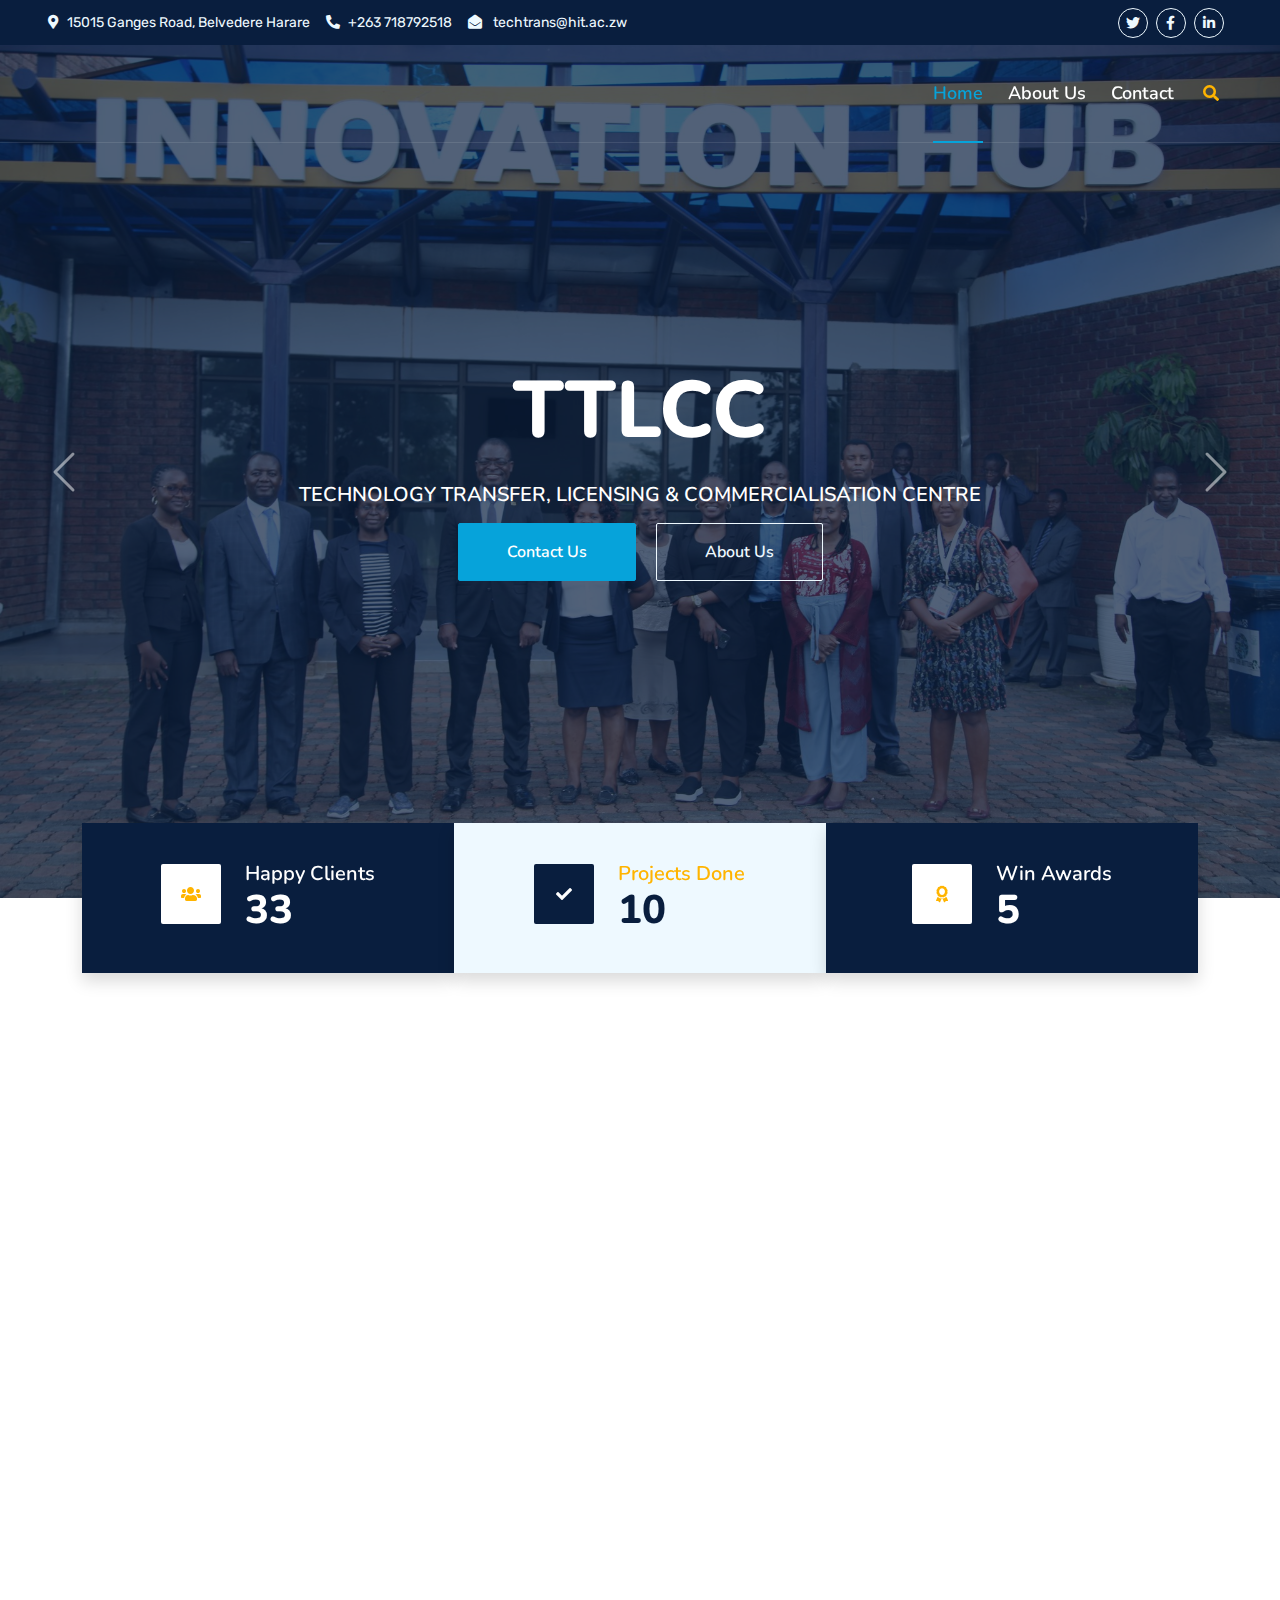
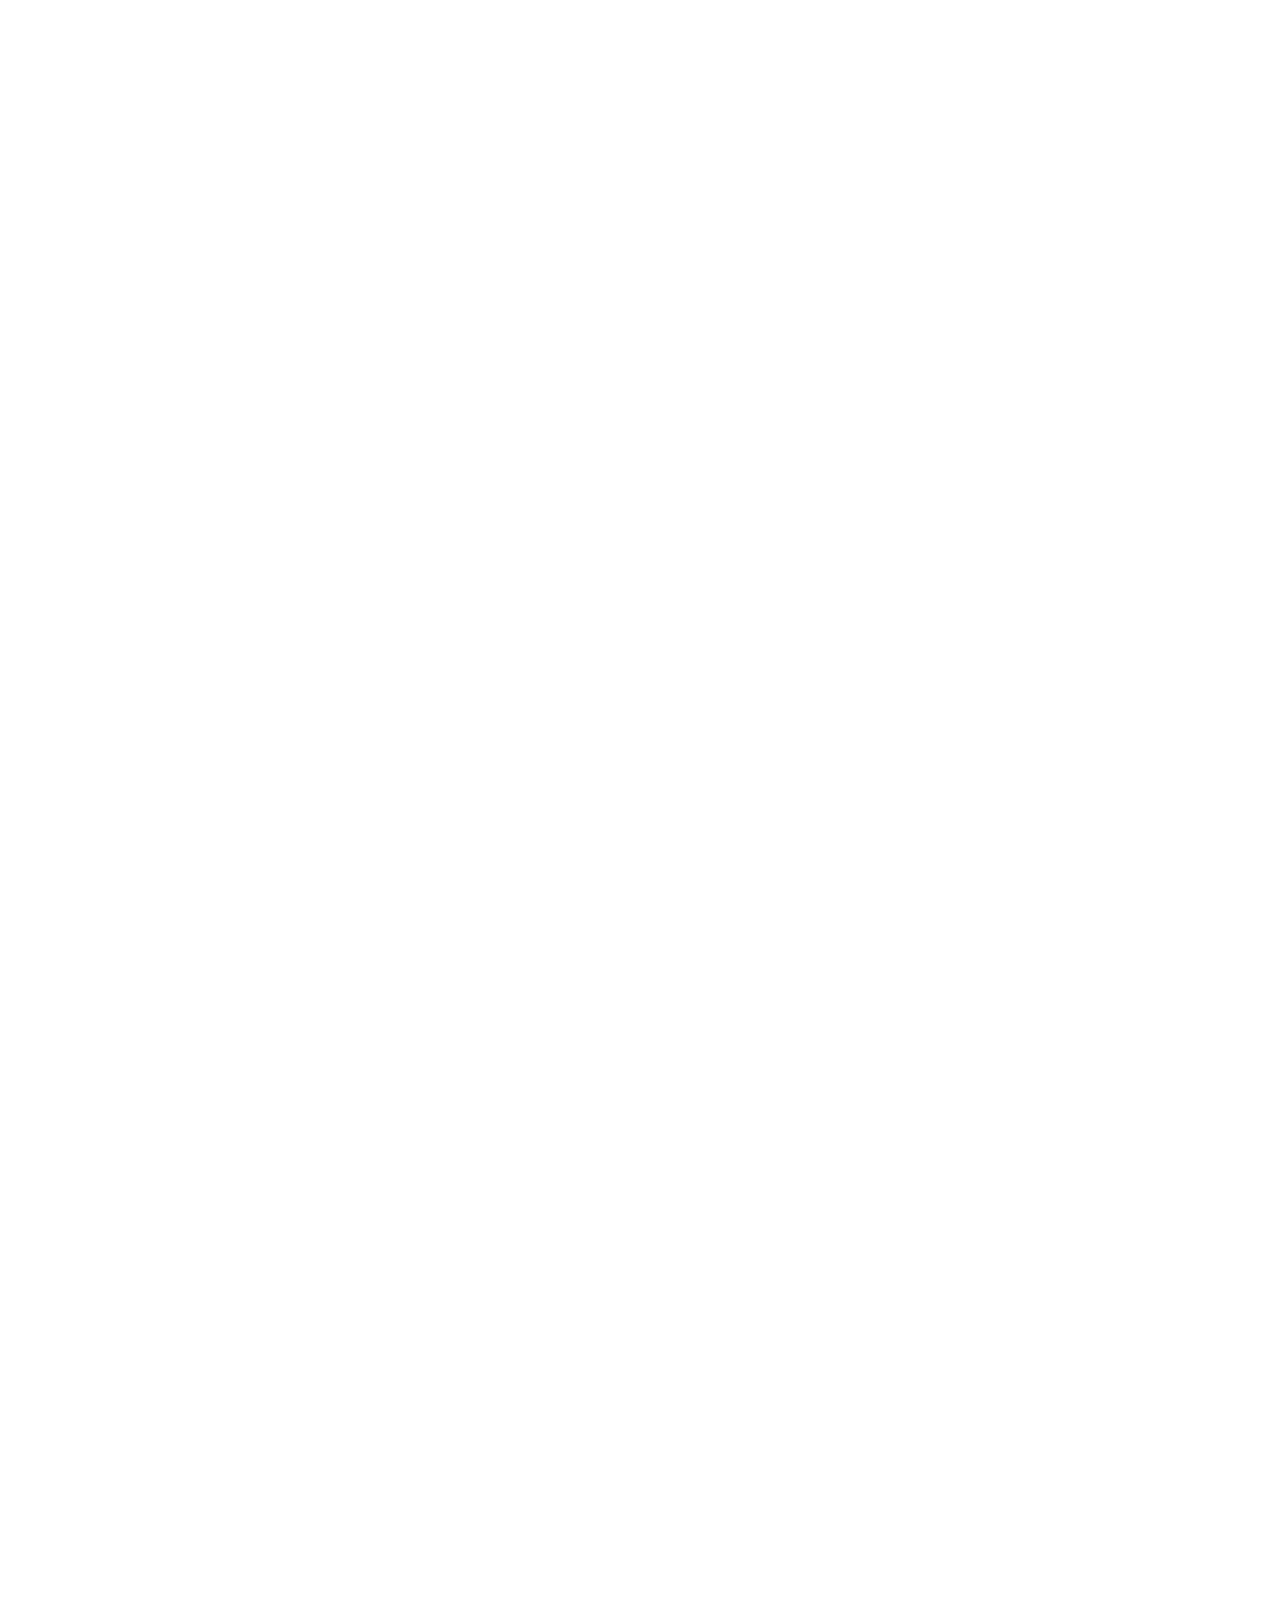
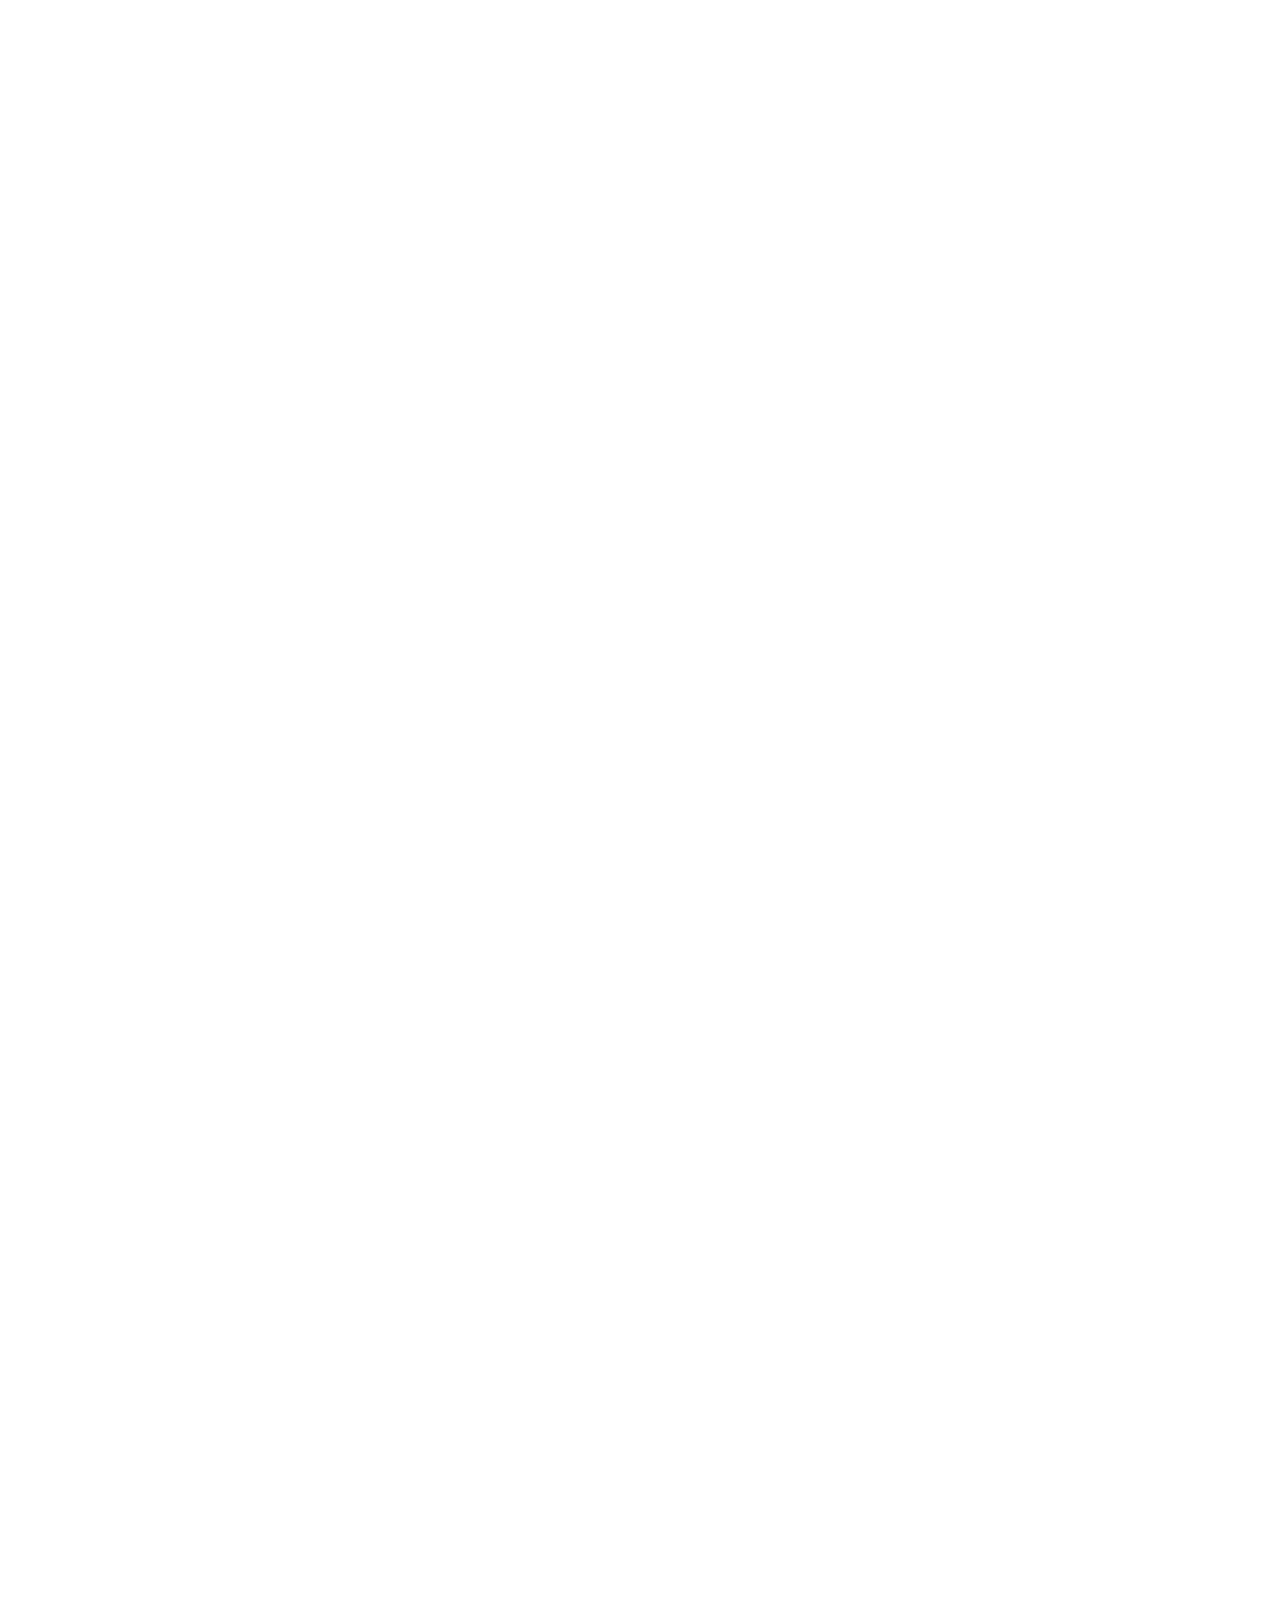
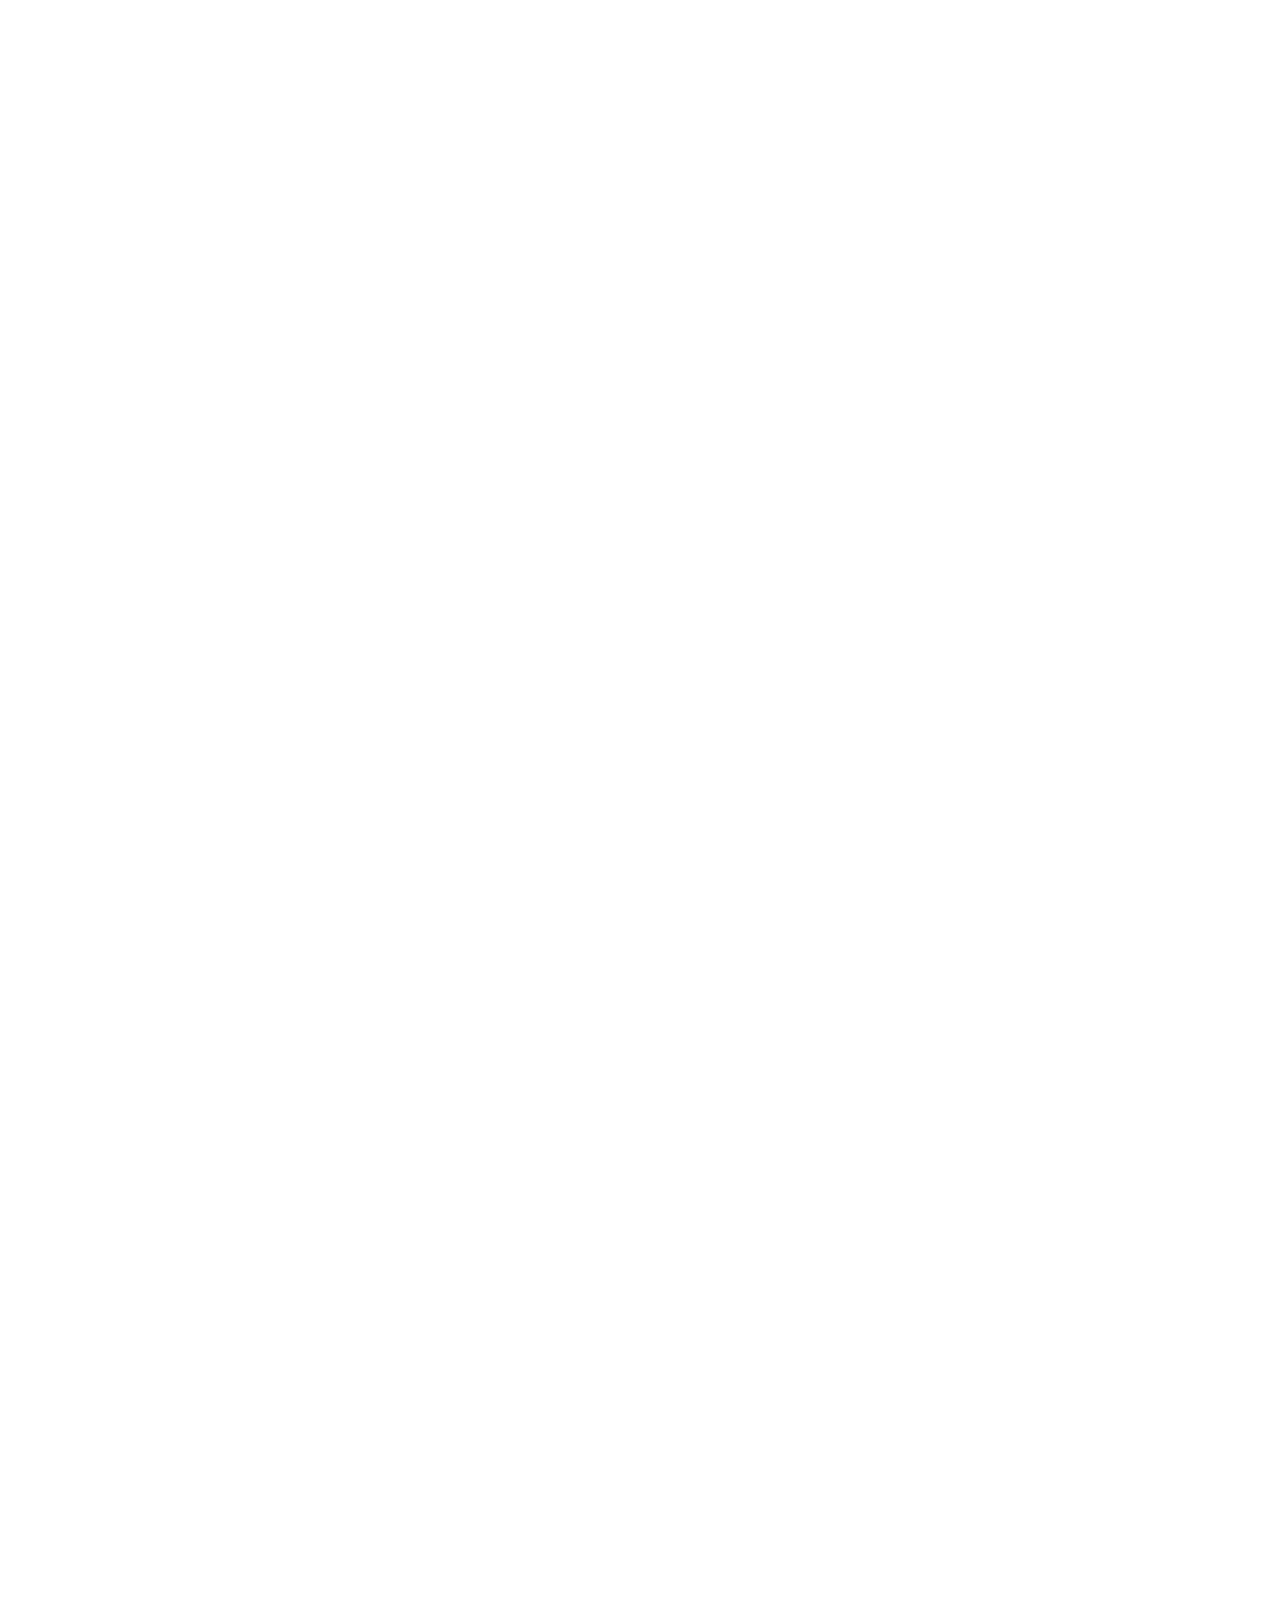
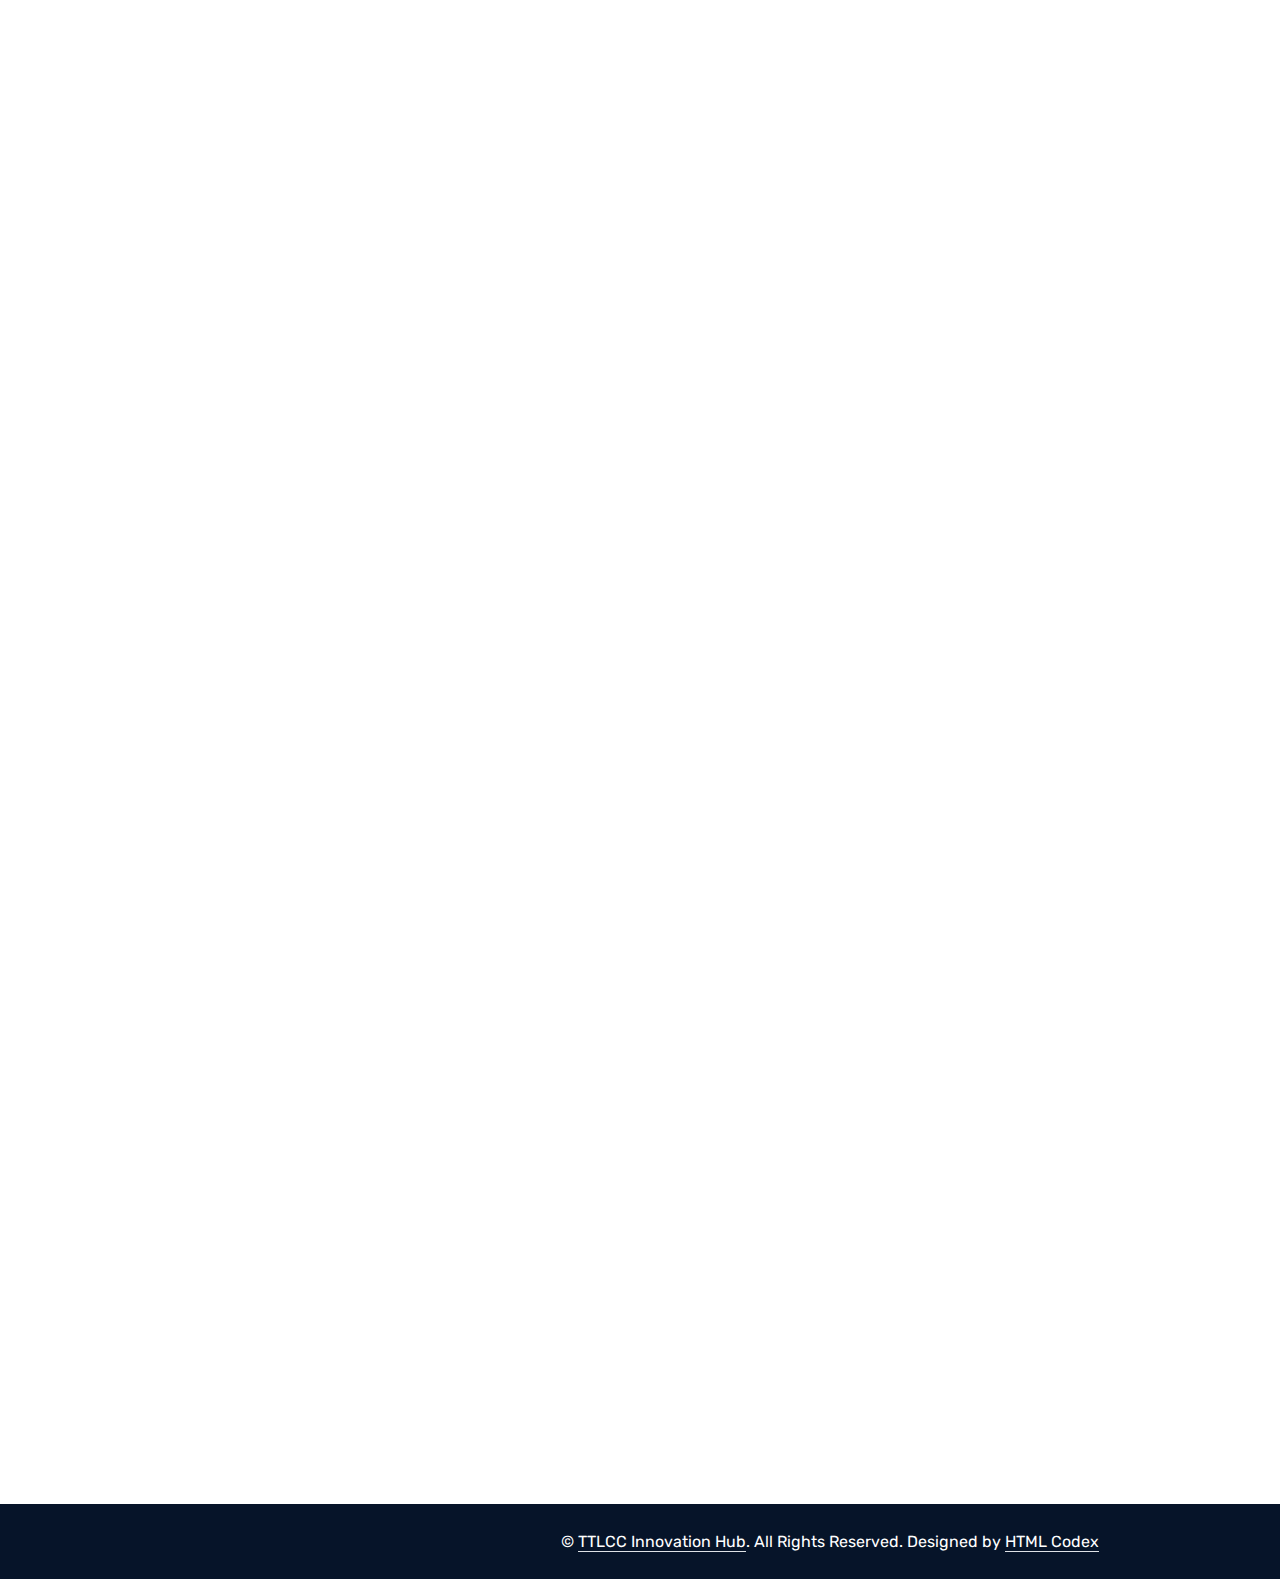
<file: index.html>
<!DOCTYPE html>
<html lang="en">
<!----#FFB400 gold #000064 blue
    Photo by ThisIsEngineering: https://www.pexels.com/photo/chemical-engineers-working-in-laboratory-3861442/
    Photo by Kindel Media: https://www.pexels.com/photo/people-in-the-office-discussing-a-project-7688336/ Photo by Los  Muertos Crew: https://www.pexels.com/photo/solar-technician-installing-solar-panel-8853507/ Photo by Craig Adderley: https://www.pexels.com/photo/man-taking-photo-of-brown-decorative-speaker-1670045/
    ---->
<head>
    <meta charset="utf-8">
    <title>TTLCC Innovation Hub</title>
    <meta content="width=device-width, initial-scale=1.0" name="viewport">
    <meta content="Free HTML Templates" name="keywords">
    <meta content="Free HTML Templates" name="description">

    <!-- Favicon -->
    <link href="img/vendor-6.png" rel="icon">

    <!-- Google Web Fonts -->
    <link rel="preconnect" href="https://fonts.googleapis.com">
    <link rel="preconnect" href="https://fonts.gstatic.com" crossorigin>
    <link href="https://fonts.googleapis.com/css2?family=Nunito:wght@400;600;700;800&family=Rubik:wght@400;500;600;700&display=swap" rel="stylesheet">

    <!-- Icon Font Stylesheet -->
    <link href="https://cdnjs.cloudflare.com/ajax/libs/font-awesome/5.10.0/css/all.min.css" rel="stylesheet">
    <link href="https://cdn.jsdelivr.net/npm/bootstrap-icons@1.4.1/font/bootstrap-icons.css" rel="stylesheet">

    <!-- Libraries Stylesheet -->
    <link href="lib/owlcarousel/assets/owl.carousel.min.css" rel="stylesheet">
    <link href="lib/animate/animate.min.css" rel="stylesheet">

    <!-- Customized Bootstrap Stylesheet -->
    <link href="css/bootstrap.min.css" rel="stylesheet">

    <!-- Template Stylesheet -->
    <link href="css/style.css" rel="stylesheet">
</head>

<body>
    <!-- Spinner Start -->
    <div id="spinner" class="show bg-white position-fixed translate-middle w-100 vh-100 top-50 start-50 d-flex align-items-center justify-content-center">
        <div class="spinner"></div>
    </div>
    <!-- Spinner End -->


    <!-- Topbar Start -->
    <div class="container-fluid bg-dark px-5 d-none d-lg-block">
        <div class="row gx-0">
            <div class="col-lg-8 text-center text-lg-start mb-2 mb-lg-0">
                <div class="d-inline-flex align-items-center" style="height: 45px;">
                    <small class="me-3 text-light"><i class="fa fa-map-marker-alt me-2"></i>15015 Ganges Road, Belvedere Harare</small>
                    <small class="me-3 text-light"><i class="fa fa-phone-alt me-2"></i>+263 718792518</small>
                    <small class="text-light"><i class="fa fa-envelope-open me-2"></i> techtrans@hit.ac.zw</small>
                </div>
            </div>
            <div class="col-lg-4 text-center text-lg-end">
                <div class="d-inline-flex align-items-center" style="height: 45px;">
                    <a class="btn btn-sm btn-outline-light btn-sm-square rounded-circle me-2" href="https://twitter.com/TechTransHIT"><i class="fab fa-twitter fw-normal"></i></a>
                    <a class="btn btn-sm btn-outline-light btn-sm-square rounded-circle me-2" href="https://www.facebook.com/TechTransHIT/"><i class="fab fa-facebook-f fw-normal"></i></a>
                    <a class="btn btn-sm btn-outline-light btn-sm-square rounded-circle me-2" href="https://www.linkedin.com/in/ttlcc-hit-a834a3241/?originalSubdomain=zw"><i class="fab fa-linkedin-in fw-normal"></i></a>

                </div>
            </div>
        </div>
    </div>
    <!-- Topbar End -->


    <!-- Navbar & Carousel Start -->
    <div class="container-fluid position-relative p-0">
        <nav class="navbar navbar-expand-lg navbar-dark px-5 py-3 py-lg-0">
            <a href="index.html" class="navbar-brand p-0">
               <!--- <h1 class="m-0"><i class="fa fa-user-tie me-2"></i>TTLCC</h1>----->
            </a>
            <button class="navbar-toggler" type="button" data-bs-toggle="collapse" data-bs-target="#navbarCollapse">
                <span class="fa fa-bars"></span>
            </button>
            <div class="collapse navbar-collapse" id="navbarCollapse">
                <div class="navbar-nav ms-auto py-0">
                    <a href="index.html" class="nav-item nav-link active">Home</a>
                    <a href="about.html" class="nav-item nav-link">About Us</a>
                    
                    <a href="contact.html" class="nav-item nav-link">Contact</a>
                </div>
                <butaton type="button" class="btn text-primary ms-3" data-bs-toggle="modal" data-bs-target="#searchModal"><i class="fa fa-search"></i></butaton>
              
            </div>
        </nav>

        <div id="header-carousel" class="carousel slide carousel-fade" data-bs-ride="carousel">
            <div class="carousel-inner">
                <div class="carousel-item active">
                    <img class="w-100" src="img/carousel-1.jpg" alt="Image">
                    <div class="carousel-caption d-flex flex-column align-items-center justify-content-center">
                        <div class="p-3" style="max-width: 900px;">
                            <h1 class="display-1 text-white mb-md-4 animated zoomIn">TTLCC</h1>
                            <h5 class="text-white text-uppercase mb-3 animated slideInDown">Technology Transfer, Licensing & Commercialisation Centre</h5>
                                                        <a href="contact.html" class="btn btn-primary py-md-3 px-md-5 me-3 animated slideInLeft">Contact Us</a>
                            <a href="#about" class="btn btn-outline-light py-md-3 px-md-5 animated slideInRight">About Us</a>
                        </div>
                    </div>
                </div>
                <div class="carousel-item">
                    <img class="w-100" src="img/carousel-2.png" alt="Image">
                    <div class="carousel-caption d-flex flex-column align-items-center justify-content-center">
                        <div class="p-3" style="max-width: 900px;">
                            <h1 class="display-1 text-white mb-md-4 animated zoomIn">TTLCC</h1>
                            <h5 class="text-white text-uppercase mb-3 animated slideInDown">Technology Transfer, Licensing & Commercialisation Centre</h5>
                            <a href="contact.html" class="btn btn-primary py-md-3 px-md-5 me-3 animated slideInLeft">Contact Us</a>
                            <a href="#about" class="btn btn-outline-light py-md-3 px-md-5 animated slideInRight">About Us</a>
                        </div>
                    </div>
                </div>
            </div>
            <button class="carousel-control-prev" type="button" data-bs-target="#header-carousel"
                data-bs-slide="prev">
                <span class="carousel-control-prev-icon" aria-hidden="true"></span>
                <span class="visually-hidden">Previous</span>
            </button>
            <button class="carousel-control-next" type="button" data-bs-target="#header-carousel"
                data-bs-slide="next">
                <span class="carousel-control-next-icon" aria-hidden="true"></span>
                <span class="visually-hidden">Next</span>
            </button>
        </div>
    </div>
    <!-- Navbar & Carousel End -->


    <!-- Full Screen Search Start -->
    <div class="modal fade" id="searchModal" tabindex="-1">
        <div class="modal-dialog modal-fullscreen">
            <div class="modal-content" style="background: rgba(9, 30, 62, .7);">
                <div class="modal-header border-0">
                    <button type="button" class="btn bg-white btn-close" data-bs-dismiss="modal" aria-label="Close"></button>
                </div>
                <div class="modal-body d-flex align-items-center justify-content-center">
                    <div class="input-group" style="max-width: 600px;">
                        <input type="text" class="form-control bg-transparent border-primary p-3" placeholder="Type search keyword">
                        <button class="btn btn-primary px-4"><i class="bi bi-search"></i></button>
                    </div>
                </div>
            </div>
        </div>
    </div>
    <!-- Full Screen Search End -->


    <!-- Facts Start -->
    <div class="container-fluid facts py-5 pt-lg-0">
        <div class="container py-5 pt-lg-0">
            <div class="row gx-0">
                <div class="col-lg-4 wow zoomIn" data-wow-delay="0.1s">
                    <div class="bg-primary shadow d-flex align-items-center justify-content-center p-4" style="height: 150px;">
                        <div class="bg-white d-flex align-items-center justify-content-center rounded mb-2" style="width: 60px; height: 60px;">
                            <i class="fa fa-users text-primary"></i>
                        </div>
                        <div class="ps-4">
                            <h5 class="text-white mb-0">Happy Clients</h5>
                            <h1 class="text-white mb-0" data-toggle="counter-up">100</h1>
                        </div>
                    </div>
                </div>
                <div class="col-lg-4 wow zoomIn" data-wow-delay="0.3s">
                    <div class="bg-light shadow d-flex align-items-center justify-content-center p-4" style="height: 150px;">
                        <div class="bg-primary d-flex align-items-center justify-content-center rounded mb-2" style="width: 60px; height: 60px;">
                            <i class="fa fa-check text-white"></i>
                        </div>
                        <div class="ps-4">
                            <h5 class="text-primary mb-0">Projects Done</h5>
                            <h1 class="mb-0" data-toggle="counter-up">30</h1>
                        </div>
                    </div>
                </div>
                <div class="col-lg-4 wow zoomIn" data-wow-delay="0.6s">
                    <div class="bg-primary shadow d-flex align-items-center justify-content-center p-4" style="height: 150px;">
                        <div class="bg-white d-flex align-items-center justify-content-center rounded mb-2" style="width: 60px; height: 60px;">
                            <i class="fa fa-award text-primary"></i>
                        </div>
                        <div class="ps-4">
                            <h5 class="text-white mb-0">Win Awards</h5>
                            <h1 class="text-white mb-0" data-toggle="counter-up">15</h1>
                        </div>
                    </div>
                </div>
            </div>
        </div>
    </div>
    <!-- Facts Start -->


    <!-- About Start -->
    <div class="container-fluid py-5 wow fadeInUp" data-wow-delay="0.1s" id="about">
        <div class="container py-5">
            <div class="row g-5">
                <div class="col-lg-7">
                    <div class="section-title position-relative pb-3 mb-5">
                        <h5 class="fw-bold text-primary text-uppercase">About Us</h5>
                        <h1 class="mb-0">Established in 2018 in association with HIT</h1>
                    </div>
                    <p class="mb-4">The Technology Transfer Licensing and Commercialization Centre is responsible for Technology Transfer in terms of commercialization of inventions and discoveries, Tech-Licensing and business ventures including, but not limited to, joint venture partnerships, venture capital. It is responsible for the management of the Institute’s Research, Development and Innovation outputs and the main role of the TTLCC is to manage the Harare Institute of Technology’s Intellectual Property (HIT IP) & Innovation Policy. This role includes advising on the synthesis and extraction of registrable IP in staff and student projects. TTLCC is the hub for venture mentoring services and establishment of a cross functional technopreneurship forum.</p>
                    <div class="section-title position-relative pb-3 mb-5">
                        <h5 class="fw-bold text-primary text-uppercase">Our Mission</h5>
                        <h1 class="mb-0">Innovation</h1>
                    </div>
                    <p class="mb-4">
To cultivate Technoprenuerial innovators and inventors through market opportunities, intellectual property protection and partnering licensing arrangements</p>
                    <!---<div class="row g-0 mb-3">
                        <div class="col-sm-6 wow zoomIn" data-wow-delay="0.2s">
                            <h5 class="mb-3"><i class="fa fa-check text-primary me-3"></i>Award Winning</h5>
                            <h5 class="mb-3"><i class="fa fa-check text-primary me-3"></i>Professional Staff</h5>
                        </div>
                        <div class="col-sm-6 wow zoomIn" data-wow-delay="0.4s">
                            <h5 class="mb-3"><i class="fa fa-check text-primary me-3"></i>24/7 Support</h5>
                            <h5 class="mb-3"><i class="fa fa-check text-primary me-3"></i>Fair Prices</h5>
                        </div>
                    </div>--->
                    <div class="d-flex align-items-center mb-4 wow fadeIn" data-wow-delay="0.6s">
                        <div class="bg-primary d-flex align-items-center justify-content-center rounded" style="width: 60px; height: 60px;">
                            <i class="fa fa-phone-alt text-white"></i>
                        </div>
                        <div class="ps-4">
                            <h5 class="mb-2">Contact Us</h5>
                            <h4 class="text-primary mb-0">techtrans@hit.ac.zw</h4>
                        </div>
                    </div>
                    <a href="quote.html" class="btn btn-primary py-3 px-5 mt-3 wow zoomIn" data-wow-delay="0.9s"> Talk To Us</a>
                </div>
                <div class="col-lg-5" style="min-height: 500px;">
                    <div class="position-relative h-100">
                        <img class="position-absolute w-100 h-100 rounded wow zoomIn" data-wow-delay="0.9s" src="img/about.jpg" style="object-fit: cover;">
                    </div>
                </div>
            </div>
        </div>
    </div>
    <!-- About End -->


    <!-- Features Start -->
    <div class="container-fluid py-5 wow fadeInUp" data-wow-delay="0.1s">
        <div class="container py-5">
            <div class="section-title text-center position-relative pb-3 mb-5 mx-auto" style="max-width: 600px;">
                <h5 class="fw-bold text-primary text-uppercase">Why Choose Us</h5>
                <h1 class="mb-0">We Are Here to Grow Your Business Exponentially</h1>
            </div>
            <div class="row g-5">
                <div class="col-lg-4">
                    <div class="row g-5">
                        <div class="col-12 wow zoomIn" data-wow-delay="0.2s">
                            <div class="bg-primary rounded d-flex align-items-center justify-content-center mb-3" style="width: 60px; height: 60px;">
                                <i class="fa fa-cubes text-white"></i>
                            </div>
                            <h4>Accessibility</h4>
                            <p class="mb-0">We provide our services to everyone, inside or outside HIT</p>
                        </div>
                        <div class="col-12 wow zoomIn" data-wow-delay="0.6s">
                            <div class="bg-primary rounded d-flex align-items-center justify-content-center mb-3" style="width: 60px; height: 60px;">
                                <i class="fa fa-award text-white"></i>
                            </div>
                            <h4>Excellency</h4>
                            <p class="mb-0">We promote innovation and excellency</p>
                        </div>
                    </div>
                </div>
                <div class="col-lg-4  wow zoomIn" data-wow-delay="0.9s" style="min-height: 350px;">
                    <div class="position-relative h-100">
                        <img class="position-absolute w-100 h-100 rounded wow zoomIn" data-wow-delay="0.1s" src="img/innovation-hub-4.jpg" style="object-fit: cover;">
                    </div>
                </div>
                <div class="col-lg-4">
                    <div class="row g-5">
                        <div class="col-12 wow zoomIn" data-wow-delay="0.4s">
                            <div class="bg-primary rounded d-flex align-items-center justify-content-center mb-3" style="width: 60px; height: 60px;">
                                <i class="fa fa-users-cog text-white"></i>
                            </div>
                            <h4>Professional Staff</h4>
                            <p class="mb-0">We have highly skilled and trained team members ready to build your brand</p>
                        </div>
                        <div class="col-12 wow zoomIn" data-wow-delay="0.8s">
                            <div class="bg-primary rounded d-flex align-items-center justify-content-center mb-3" style="width: 60px; height: 60px;">
                                <i class="fa fa-phone-alt text-white"></i>
                            </div>
                            <h4> Support</h4>
                            <p class="mb-0">We take the stress out of licensing, patenting and commercializing</p>
                        </div>
                    </div>
                </div>
            </div>
        </div>
    </div>
    <!-- Features Start -->


    <!-- Service Start -->
    <div class="container-fluid py-5 wow fadeInUp" data-wow-delay="0.1s" id="services">
        <div class="container py-5">
            <div class="section-title text-center position-relative pb-3 mb-5 mx-auto" style="max-width: 600px;">
                <h5 class="fw-bold text-primary text-uppercase">Our Services</h5>
                <h1 class="mb-0">Technology Solutions for Your Successful Business</h1>
            </div>
            <div class="row g-5">
                <div class="col-lg-4 col-md-6 wow zoomIn" data-wow-delay="0.3s">
                    <div class="service-item bg-light rounded d-flex flex-column align-items-center justify-content-center text-center">
                        <div class="service-icon">
                            <i class="fa fa-shield-alt text-white"></i>
                        </div>
                        <h4 class="mb-3">Licensing</h4>
                        <p class="m-0">We make your project formal</p>
                        <a class="btn btn-lg btn-primary rounded" href="">
                            <i class="bi bi-arrow-right"></i>
                        </a>
                    </div>
                </div>
                <div class="col-lg-4 col-md-6 wow zoomIn" data-wow-delay="0.6s">
                    <div class="service-item bg-light rounded d-flex flex-column align-items-center justify-content-center text-center">
                        <div class="service-icon">
                            <i class="fa fa-chart-pie text-white"></i>
                        </div>
                        <h4 class="mb-3">Enterprise Resource Planning</h4>
                        <p class="m-0">We automate your business' standard operating procedure</p>
                        <a class="btn btn-lg btn-primary rounded" href="">
                            <i class="bi bi-arrow-right"></i>
                        </a>
                    </div>
                </div>
                <div class="col-lg-4 col-md-6 wow zoomIn" data-wow-delay="0.9s">
                    <div class="service-item bg-light rounded d-flex flex-column align-items-center justify-content-center text-center">
                        <div class="service-icon">
                            <i class="fa fa-code text-white"></i>
                        </div>
                        <h4 class="mb-3">Web Development</h4>
                        <p class="m-0">We give you an online presence</p>
                        <a class="btn btn-lg btn-primary rounded" href="">
                            <i class="bi bi-arrow-right"></i>
                        </a>
                    </div>
                </div>
                <div class="col-lg-4 col-md-6 wow zoomIn" data-wow-delay="0.3s">
                    <div class="service-item bg-light rounded d-flex flex-column align-items-center justify-content-center text-center">
                        <div class="service-icon">
                            <i class="fab fa-android text-white"></i>
                        </div>
                        <h4 class="mb-3">Apps Development</h4>
                        <p class="m-0">We develop applications for your projects</p>
                        <a class="btn btn-lg btn-primary rounded" href="">
                            <i class="bi bi-arrow-right"></i>
                        </a>
                    </div>
                </div>
                <div class="col-lg-4 col-md-6 wow zoomIn" data-wow-delay="0.6s">
                    <div class="service-item bg-light rounded d-flex flex-column align-items-center justify-content-center text-center">
                        <div class="service-icon">
                            <i class="fa fa-search text-white"></i>
                        </div>
                        <h4 class="mb-3">Commercialisation</h4>
                        <p class="m-0">We help you earn from your projects</p>
                        <a class="btn btn-lg btn-primary rounded" href="">
                            <i class="bi bi-arrow-right"></i>
                        </a>
                    </div>
                </div>
                <div class="col-lg-4 col-md-6 wow zoomIn" data-wow-delay="0.9s">
                    <div class="position-relative bg-primary rounded h-100 d-flex flex-column align-items-center justify-content-center text-center p-5">
                        <h3 class="text-white mb-3">Visit our offices</h3>
                        <p class="text-white mb-3">Let our team take your innovations to the next level</p>
                        <h2 class="text-white mb-0">15015 Ganges Rd, Belvedere </h2>
                    </div>
                </div>
            </div>
        </div>
    </div>
    <!-- Service End -->


    <!-- Pricing Plan Start 
    <div class="container-fluid py-5 wow fadeInUp" data-wow-delay="0.1s">
        <div class="container py-5">
            <div class="section-title text-center position-relative pb-3 mb-5 mx-auto" style="max-width: 600px;">
                <h5 class="fw-bold text-primary text-uppercase">Pricing Plans</h5>
                <h1 class="mb-0">We are Offering Competitive Prices for Our Clients</h1>
            </div>
            <div class="row g-0">
                <div class="col-lg-4 wow slideInUp" data-wow-delay="0.6s">
                    <div class="bg-light rounded">
                        <div class="border-bottom py-4 px-5 mb-4">
                            <h4 class="text-primary mb-1">Basic Plan</h4>
                            <small class="text-uppercase">For Small Size Business</small>
                        </div>
                        <div class="p-5 pt-0">
                            <h1 class="display-5 mb-3">
                                <small class="align-top" style="font-size: 22px; line-height: 45px;">$</small>49.00<small
                                    class="align-bottom" style="font-size: 16px; line-height: 40px;">/ Month</small>
                            </h1>
                            <div class="d-flex justify-content-between mb-3"><span>HTML5 & CSS3</span><i class="fa fa-check text-primary pt-1"></i></div>
                            <div class="d-flex justify-content-between mb-3"><span>Bootstrap v5</span><i class="fa fa-check text-primary pt-1"></i></div>
                            <div class="d-flex justify-content-between mb-3"><span>Responsive Layout</span><i class="fa fa-times text-danger pt-1"></i></div>
                            <div class="d-flex justify-content-between mb-2"><span>Cross-browser Support</span><i class="fa fa-times text-danger pt-1"></i></div>
                            <a href="" class="btn btn-primary py-2 px-4 mt-4">Order Now</a>
                        </div>
                    </div>
                </div>
                <div class="col-lg-4 wow slideInUp" data-wow-delay="0.3s">
                    <div class="bg-white rounded shadow position-relative" style="z-index: 1;">
                        <div class="border-bottom py-4 px-5 mb-4">
                            <h4 class="text-primary mb-1">Standard Plan</h4>
                            <small class="text-uppercase">For Medium Size Business</small>
                        </div>
                        <div class="p-5 pt-0">
                            <h1 class="display-5 mb-3">
                                <small class="align-top" style="font-size: 22px; line-height: 45px;">$</small>99.00<small
                                    class="align-bottom" style="font-size: 16px; line-height: 40px;">/ Month</small>
                            </h1>
                            <div class="d-flex justify-content-between mb-3"><span>HTML5 & CSS3</span><i class="fa fa-check text-primary pt-1"></i></div>
                            <div class="d-flex justify-content-between mb-3"><span>Bootstrap v5</span><i class="fa fa-check text-primary pt-1"></i></div>
                            <div class="d-flex justify-content-between mb-3"><span>Responsive Layout</span><i class="fa fa-check text-primary pt-1"></i></div>
                            <div class="d-flex justify-content-between mb-2"><span>Cross-browser Support</span><i class="fa fa-times text-danger pt-1"></i></div>
                            <a href="" class="btn btn-primary py-2 px-4 mt-4">Order Now</a>
                        </div>
                    </div>
                </div>
                <div class="col-lg-4 wow slideInUp" data-wow-delay="0.9s">
                    <div class="bg-light rounded">
                        <div class="border-bottom py-4 px-5 mb-4">
                            <h4 class="text-primary mb-1">Advanced Plan</h4>
                            <small class="text-uppercase">For Large Size Business</small>
                        </div>
                        <div class="p-5 pt-0">
                            <h1 class="display-5 mb-3">
                                <small class="align-top" style="font-size: 22px; line-height: 45px;">$</small>149.00<small
                                    class="align-bottom" style="font-size: 16px; line-height: 40px;">/ Month</small>
                            </h1>
                            <div class="d-flex justify-content-between mb-3"><span>HTML5 & CSS3</span><i class="fa fa-check text-primary pt-1"></i></div>
                            <div class="d-flex justify-content-between mb-3"><span>Bootstrap v5</span><i class="fa fa-check text-primary pt-1"></i></div>
                            <div class="d-flex justify-content-between mb-3"><span>Responsive Layout</span><i class="fa fa-check text-primary pt-1"></i></div>
                            <div class="d-flex justify-content-between mb-2"><span>Cross-browser Support</span><i class="fa fa-check text-primary pt-1"></i></div>
                            <a href="" class="btn btn-primary py-2 px-4 mt-4">Order Now</a>
                        </div>
                    </div>
                </div>
            </div>
        </div>
    </div>
    Pricing Plan End -->


    <!-- Quote Start -->
<div class="container-fluid py-5 wow fadeInUp" data-wow-delay="0.1s" id="contact">
        <div class="container py-5">
            <div class="row g-5">
                <div class="col-lg-7">
                    <div class="section-title position-relative pb-3 mb-5">
                        <h5 class="fw-bold text-primary text-uppercase">Request Assistance</h5>
                        <h1 class="mb-0">Have a project? Please Feel Free to Contact Us</h1>
                    </div>
                    <div class="row gx-3">
                        <div class="col-sm-6 wow zoomIn" data-wow-delay="0.2s">
                            <h5 class="mb-4"><i class="fa fa-reply text-primary me-3"></i>Reply within 24 hours</h5>
                        </div>
                        <div class="col-sm-6 wow zoomIn" data-wow-delay="0.4s">
                            <h5 class="mb-4"><i class="fa fa-phone-alt text-primary me-3"></i>24 hrs telephone support</h5>
                        </div>
                    </div>
                    <p class="mb-4">Our mission is to cultivate Technoprenuerial innovators and inventors through market opportunities, intellectual property protection and partnering licensing arrangements</p>
                    <div class="d-flex align-items-center mt-2 wow zoomIn" data-wow-delay="0.6s">
                        <div class="bg-primary d-flex align-items-center justify-content-center rounded" style="width: 60px; height: 60px;">
                            <i class="fa fa-phone-alt text-white"></i>
                        </div>
                        <div class="ps-4">
                            <h5 class="mb-2">Call to ask any question</h5>
                            <h4 class="text-primary mb-0">+263 718792518</h4>
                        </div>
                    </div>
                </div>
                <div class="col-lg-5">
                    <div class="bg-primary rounded h-100 d-flex align-items-center p-5 wow zoomIn" data-wow-delay="0.9s">
                        <form class="form" action="" method="post" autocomplete="off">
                        <div class="row g-3">
                            <div class="col-md-6">
                                <input type="text" class="form-control border-0 bg-light px-4" placeholder="Your Name" style="height: 55px;" name="name">
                            </div>
                            <div class="col-md-6">
                                <input type="email" class="form-control border-0 bg-light px-4" placeholder="Your Email" style="height: 55px;" name="email">
                            </div>
                            <div class="col-12">
                                <input type="text" class="form-control border-0 bg-light px-4" placeholder="Phone" style="height: 55px;" name="phone">
                            </div>
                            <div class="col-12">
                                <input type="password" class="form-control border-0 bg-light px-4" placeholder="Password" style="height: 55px;" name="password"></input>
                            </div>
                            <div class="col-12">
                                <input type="password" class="form-control border-0 bg-light px-4"placeholder="Confirm Password" style="height: 55px;" name="confirmpassword"></input>
                            </div>
                            <div class="col-12">
                                <button class="btn btn-primary w-100 py-3" type="submit" name="submit">Submit</button>
                            </div>
                        </div>
                    </form>
                        
                    </div>
                </div>
            </div>
        </div>
    </div>
    <!-- Quote End -->


    <!-- Testimonial Start -->
   <div class="container-fluid py-5 wow fadeInUp" data-wow-delay="0.1s">
        <div class="container py-5">
            <div class="section-title text-center position-relative pb-3 mb-4 mx-auto" style="max-width: 600px;">
                <h5 class="fw-bold text-primary text-uppercase">Testimonial</h5>
                <h1 class="mb-0">Companies we work with</h1>
            </div>
            <div class="owl-carousel testimonial-carousel wow fadeInUp" data-wow-delay="0.6s">
                <div class="testimonial-item bg-light my-4">
                    <div class="d-flex align-items-center border-bottom pt-5 pb-4 px-5">
                         <img src="img/vendor-1.png" alt=" lads" style="width: 60px; height: 60px;" >
                        <div class="ps-4">
                            <h4 class="text-primary mb-1">LADS Africa</h4>
                            <small class="text-uppercase">ERP solutions</small>
                        </div>
                    </div>
                    <div class="pt-4 pb-5 px-5">
                       Lads Africa develops affordable, integrated, home-grown and sustainable Enterprise Resource Planning (ERP) solutions which answer all the problems local authorities in Zimbabwe (and beyond) are facing and facilitates the ease of doing business in local governance.
                    </div>
                </div>
                <div class="testimonial-item bg-light my-4">
                    <div class="d-flex align-items-center border-bottom pt-5 pb-4 px-5">
                         <img src="img/vendor-2.png" alt=" matsimba" style="width: 60px; height: 60px;" >
                        <div class="ps-4">
                            <h4 class="text-primary mb-1">Matsimba</h4>
                            <small class="text-uppercase">Software and Hardware Tech</small>
                        </div>
                    </div>
                    <div class="pt-4 pb-5 px-5">
                        Matsimba Technologies is a private company that designs, develops, deploys and maintains software and hardware systems.The company seeks to develop competitive products that impact positively on the wellbeing and socio-economic rise of Zimbabweans
                    </div>
                </div>
                <div class="testimonial-item bg-light my-4">
                    <div class="d-flex align-items-center border-bottom pt-5 pb-4 px-5">
                        <img src="img/vendor-3.png" alt=" meddes" style="width: 60px; height: 60px;" >
                        <div class="ps-4">
                            <h4 class="text-primary mb-1">Meddes Technologies</h4>
                            <small class="text-uppercase"> Engineering</small>
                        </div>
                    </div>
                    <div class="pt-4 pb-5 px-5">
                       Meddes Technologies is a multidisciplinary company focused on developing products that exceed the customer's expectation. Our products are applied in the medical and manufacturing industries
                    </div>
                </div>
                <div class="testimonial-item bg-light my-4">
                    <div class="d-flex align-items-center border-bottom pt-5 pb-4 px-5">
                        <img src="img/vendor-4.jpg" alt=" sondar" style="width: 60px; height: 60px;" >
                        <div class="ps-4">
                            <h4 class="text-primary mb-1">Sondar</h4>
                            <small class="text-uppercase">solar</small>
                        </div>
                    </div>
                    <div class="pt-4 pb-5 px-5">
                        Solar energy is growing more in popularity. It is one of the best ways to go in order to reduce our carbon footprint. Sondar focuses on providing sustainable energy for all. Get in touch with us for more information
                    </div>
                </div>
                <div class="testimonial-item bg-light my-4">
                    <div class="d-flex align-items-center border-bottom pt-5 pb-4 px-5">
                        <img src="img/vendor-5.png" alt=" ggf" style="width: 60px; height: 60px;" >
                        <div class="ps-4">
                            <h4 class="text-primary mb-1">GGF</h4>
                            <small class="text-uppercase">Agritech</small>
                        </div>
                    </div>
                    <div class="pt-4 pb-5 px-5">
                       Agritech is the use of technology and technological innovation to improve the efficiency and output of agricultural processes. Applications of agritech are far-ranging and encompass several different types of agricultural and technological innovations. 
                    </div>
                </div>
            </div>
        </div>
    </div>
    <!-- Testimonial End -->


    <!-- Team Start -->
    <div class="container-fluid py-5 wow fadeInUp" data-wow-delay="0.1s" id="team">
        <div class="container py-5">
            <div class="section-title text-center position-relative pb-3 mb-5 mx-auto" style="max-width: 600px;">
                <h5 class="fw-bold text-primary text-uppercase">Team Leaders</h5>
                <h1 class="mb-0">Professional Staff Ready to Help Your Business</h1>
            </div>
            <div class="row g-5">
                <div class="col-lg-4 wow slideInUp" data-wow-delay="0.3s">
                    <div class="team-item bg-light rounded overflow-hidden">
                        <div class="team-img position-relative overflow-hidden">
                            <img class="img-fluid w-100" src="img/team-1.png" alt="">
                            <div class="team-social">
                                <a class="btn btn-lg btn-primary btn-lg-square rounded" href=""><i class="fab fa-twitter fw-normal"></i></a>
                                <a class="btn btn-lg btn-primary btn-lg-square rounded" href=""><i class="fab fa-facebook-f fw-normal"></i></a>
                                <a class="btn btn-lg btn-primary btn-lg-square rounded" href=""><i class="fab fa-instagram fw-normal"></i></a>
                                <a class="btn btn-lg btn-primary btn-lg-square rounded" href=""><i class="fab fa-linkedin-in fw-normal"></i></a>
                            </div>
                        </div>
                        <div class="text-center py-4">
                            <h4 class="text-primary">Eng L Masiyazi</h4>
                            <p class="text-uppercase m-0">Director</p>
                        </div>
                    </div>
                </div>
                <div class="col-lg-4 wow slideInUp" data-wow-delay="0.6s">
                    <div class="team-item bg-light rounded overflow-hidden">
                        <div class="team-img position-relative overflow-hidden">
                            <img class="img-fluid w-100" src="img/team-2.png" alt="">
                            <div class="team-social">
                                <a class="btn btn-lg btn-primary btn-lg-square rounded" href=""><i class="fab fa-twitter fw-normal"></i></a>
                                <a class="btn btn-lg btn-primary btn-lg-square rounded" href=""><i class="fab fa-facebook-f fw-normal"></i></a>
                                <a class="btn btn-lg btn-primary btn-lg-square rounded" href=""><i class="fab fa-instagram fw-normal"></i></a>
                                <a class="btn btn-lg btn-primary btn-lg-square rounded" href=""><i class="fab fa-linkedin-in fw-normal"></i></a>
                            </div>
                        </div>
                        <div class="text-center py-4">
                            <h4 class="text-primary">Mrs Chirumhanzi</h4>
                            <p class="text-uppercase m-0">Senior Technology Transfer Officer</p>
                        </div>
                    </div>
                </div>
                <div class="col-lg-4 wow slideInUp" data-wow-delay="0.9s">
                    <div class="team-item bg-light rounded overflow-hidden">
                        <div class="team-img position-relative overflow-hidden">
                            <img class="img-fluid w-100" src="img/team-3.png" alt="">
                            <div class="team-social">
                                <a class="btn btn-lg btn-primary btn-lg-square rounded" href=""><i class="fab fa-twitter fw-normal"></i></a>
                                <a class="btn btn-lg btn-primary btn-lg-square rounded" href=""><i class="fab fa-facebook-f fw-normal"></i></a>
                                <a class="btn btn-lg btn-primary btn-lg-square rounded" href=""><i class="fab fa-instagram fw-normal"></i></a>
                                <a class="btn btn-lg btn-primary btn-lg-square rounded" href=""><i class="fab fa-linkedin-in fw-normal"></i></a>
                            </div>
                        </div>
                        <div class="text-center py-4">
                            <h4 class="text-primary">Mrs Nyaude</h4>
                            <p class="text-uppercase m-0">Administration Officer</p>
                        </div>
                    </div>
                </div>
            </div>
        </div>
    </div>
    <!-- Team End -->


    <!-- Blog Start -->
    <div class="container-fluid py-5 wow fadeInUp" data-wow-delay="0.1s" id="media">
        <div class="container py-5">
            <div class="section-title text-center position-relative pb-3 mb-5 mx-auto" style="max-width: 600px;">
                <h5 class="fw-bold text-primary text-uppercase">Latest Media</h5>
                <h1 class="mb-0">Read The Latest Articles about TTLCC</h1>
            </div>
            <div class="row g-5">
                <div class="col-lg-4 wow slideInUp" data-wow-delay="0.3s">
                    <div class="blog-item bg-light rounded overflow-hidden">
                        <div class="blog-img position-relative overflow-hidden">
                            <img class="img-fluid1" src="img/blog-1.jpg" alt="">
                            <a class="position-absolute top-0 start-0 bg-primary text-white rounded-end mt-5 py-2 px-4" href="https://www.hit.ac.zw/2022/12/17/ugandan-minister-visits-hit/">Ugandan Minister visits</a>
                        </div>
                        <div class="p-4">
                            <div class="d-flex mb-3">
                                <small class="me-3"><i class="far fa-user text-primary me-2"></i>News Correspondent</small>
                                <small><i class="far fa-calendar-alt text-primary me-2"></i> 2022</small>
                            </div>
                            <h4 class="mb-3">  </h4>
                            <p>Hon. Monica Musenero Masanza visited the Harare Institute of Technology Campus  to appreciate the importance of Heritage Based – Education 5.0 in enhancing scientific innovation, industrial and technological development</p>
                            <a class="text-uppercase" href="https://www.hit.ac.zw/2022/12/17/ugandan-minister-visits-hit/">Read More <i class="bi bi-arrow-right"></i></a>
                        </div>
                    </div>
                </div>
                <div class="col-lg-4 wow slideInUp" data-wow-delay="0.6s">
                    <div class="blog-item bg-light rounded overflow-hidden">
                        <div class="blog-img position-relative overflow-hidden">
                            <img class="img-fluid1" src="img/blog-2.webp" alt="">
                            <a class="position-absolute top-0 start-0 bg-primary text-white rounded-end mt-5 py-2 px-4" href="https://www.hit.ac.zw/news/ttlcc-manufactures-electricity-transformers.html">Electricity Transformers</a>
                        </div>
                        <div class="p-4">
                            <div class="d-flex mb-3">
                                <small class="me-3"><i class="far fa-user text-primary me-2"></i>News Correspondent</small>
                                <small><i class="far fa-calendar-alt text-primary me-2"></i>2021</small>
                            </div>
                            <h4 class="mb-3">  </h4>
                            <p>The Technology Transfer, Licensing and Commercialisation Centre has achieved a milestone by manufacturing electricity transformers, a move expected to ease the supply of electricity to household and industrial users.</p>
                            <a class="text-uppercase" href="https://www.hit.ac.zw/news/ttlcc-manufactures-electricity-transformers.html">Read More <i class="bi bi-arrow-right"></i></a>
                        </div>
                    </div>
                </div>
                <div class="col-lg-4 wow slideInUp" data-wow-delay="0.9s">
                    <div class="blog-item bg-light rounded overflow-hidden">
                        <div class="blog-img position-relative overflow-hidden">
                            <img class="img-fluid1" src="img/blog-3.jpg" alt="">
                            <a class="position-absolute top-0 start-0 bg-primary text-white rounded-end mt-5 py-2 px-4" href="https://www.facebook.com/TechTransHIT/">Ultrasound gel</a>
                        </div>
                        <div class="p-4">
                            <div class="d-flex mb-3">
                                <small class="me-3"><i class="far fa-user text-primary me-2"></i> News Correspondent</small>
                                <small><i class="far fa-calendar-alt text-primary me-2"></i>2022</small>
                            </div>
                            <h4 class="mb-3"></h4>
                            <p>The Technology Transfer, Licensing and Commercialisation Centre in a collaboration has managed to make and distribute the only locally produced ultrasound gel! It is of high quality! Get in touch with us for more information</p>
                            <a class="text-uppercase" href="https://www.facebook.com/TechTransHIT/">Read More <i class="bi bi-arrow-right"></i></a>
                        </div>
                    </div>
                </div>
            </div>
        </div>
    </div>
    <!-- Blog Start -->


    <!-- Vendor Start -->
    <div class="container-fluid py-5 wow fadeInUp" data-wow-delay="0.1s">
        <div class="container py-5 mb-5">
            <div class="bg-white">
                <div class="owl-carousel vendor-carousel">
                    <img src="img/vendor-1.png" alt=" ggf">
                    <img src="img/vendor-2.png" alt="ttlc">
                    <img src="img/vendor-3.png" alt="lads africa">
                    <img src="img/vendor-4.jpg" alt="matsimba">
                    <img src="img/vendor-5.png" alt="meddes">
                    <img src="img/vendor-6.png" alt="sondar">
                    
                </div>
            </div>
        </div>
    </div>
    <!-- Vendor End -->
    

    <!-- Footer Start -->
    <div class="container-fluid bg-dark text-light mt-5 wow fadeInUp" data-wow-delay="0.1s">
        <div class="container">
            <div class="row gx-5">
                <div class="col-lg-4 col-md-6 footer-about">
                    <div class="d-flex flex-column align-items-center justify-content-center text-center h-100 bg-primary p-4">
                        <a href="index.html" class="navbar-brand">
                            <h1 class="m-0 text-white"> <img src="img/vendor-6.png"  alt="ttlcc logo" ></h1>
                        </a>
                        <p class="mt-3 mb-4"> Let our team take your innovations to the next level. Sign up for updates and promotions!</p>
                        <form action="">
                            <div class="input-group">
                                <input type="text" class="form-control border-white p-3" placeholder="Your Email">
                                <button class="btn btn-dark">Sign Up</button>
                            </div>
                        </form>
                    </div>
                </div>
                <div class="col-lg-8 col-md-6">
                    <div class="row gx-5">
                        <div class="col-lg-4 col-md-12 pt-5 mb-5">
                            <div class="section-title section-title-sm position-relative pb-3 mb-4">
                                <h3 class="text-light mb-0">Get In Touch</h3>
                            </div>
                            <div class="d-flex mb-2">
                                <i class="bi bi-geo-alt text-primary me-2"></i>
                                <p class="mb-0">15015 Ganges Road, Belvedere Harare</p>
                            </div>
                            <div class="d-flex mb-2">
                                <i class="bi bi-envelope-open text-primary me-2"></i>
                                <p class="mb-0">techtrans@hit.ac.zw</p>
                            </div>
                            <div class="d-flex mb-2">
                                <i class="bi bi-telephone text-primary me-2"></i>
                                <p class="mb-0">+263 718792518</p>
                            </div>
                            <div class="d-flex mt-4">
                            <a class="btn btn-sm btn-outline-light btn-sm-square rounded-circle me-2" href="https://twitter.com/TechTransHIT"><i class="fab fa-twitter fw-normal"></i></a>
                    <a class="btn btn-sm btn-outline-light btn-sm-square rounded-circle me-2" href="https://www.facebook.com/TechTransHIT/"><i class="fab fa-facebook-f fw-normal"></i></a>
                    <a class="btn btn-sm btn-outline-light btn-sm-square rounded-circle me-2" href="https://www.linkedin.com/in/ttlcc-hit-a834a3241/?originalSubdomain=zw"><i class="fab fa-linkedin-in fw-normal"></i></a>
                            </div>
                        </div>
                        <div class="col-lg-4 col-md-12 pt-0 pt-lg-5 mb-5">
                            <div class="section-title section-title-sm position-relative pb-3 mb-4">
                                <h3 class="text-light mb-0">Quick Links</h3>
                            </div>
                            <div class="link-animated d-flex flex-column justify-content-start">
                                <a class="text-light mb-2" href="index.html"><i class="bi bi-arrow-right text-primary me-2"></i>Home</a>
                                <a class="text-light mb-2" href="#about"><i class="bi bi-arrow-right text-primary me-2"></i>About Us</a>
                            
                                <a class="text-light" href="#contact"><i class="bi bi-arrow-right text-primary me-2"></i>Contact Us</a>
                            </div>
                        </div>
                        <div class="col-lg-4 col-md-12 pt-0 pt-lg-5 mb-5">
                            <div class="section-title section-title-sm position-relative pb-3 mb-4">
                                <h3 class="text-light mb-0">Popular Links</h3>
                            </div>
                            <div class="link-animated d-flex flex-column justify-content-start">
                               
                                <a class="text-light mb-2" href="#about"><i class="bi bi-arrow-right text-primary me-2"></i>About Us</a>
                     
                                <a class="text-light" href="#contact"><i class="bi bi-arrow-right text-primary me-2"></i>Contact Us</a>
                            </div>
                        </div>
                    </div>
                </div>
            </div>
        </div>
    </div>
    <div class="container-fluid text-white" style="background: #061429;">
        <div class="container text-center">
            <div class="row justify-content-end">
                <div class="col-lg-8 col-md-6">
                    <div class="d-flex align-items-center justify-content-center" style="height: 75px;">
                        <p class="mb-0">&copy; <a class="text-white border-bottom" href="#">TTLCC Innovation Hub</a>. All Rights Reserved. 
						
						<!--/*** This template is free as long as you keep the footer author’s credit link/attribution link/backlink. If you'd like to use the template without the footer author’s credit link/attribution link/backlink, you can purchase the Credit Removal License from "https://htmlcodex.com/credit-removal". Thank you for your support. ***/-->
						Designed by <a class="text-white border-bottom" href="https://htmlcodex.com" id="tag">HTML Codex</a></p>
                    </div>
                </div>
            </div>
        </div>
    </div>
    <!-- Footer End -->


    <!-- Back to Top -->
    <a href="#" class="btn btn-lg btn-primary btn-lg-square rounded back-to-top"><i class="bi bi-arrow-up"></i></a>


    <!-- JavaScript Libraries -->
    <script src="https://code.jquery.com/jquery-3.4.1.min.js"></script>
    <script src="https://cdn.jsdelivr.net/npm/bootstrap@5.0.0/dist/js/bootstrap.bundle.min.js"></script>
    <script src="lib/wow/wow.min.js"></script>
    <script src="lib/easing/easing.min.js"></script>
    <script src="lib/waypoints/waypoints.min.js"></script>
    <script src="lib/counterup/counterup.min.js"></script>
    <script src="lib/owlcarousel/owl.carousel.min.js"></script>

    <!-- Template Javascript -->
    <script src="js/main.js"></script>
</body>

</html>
</file>
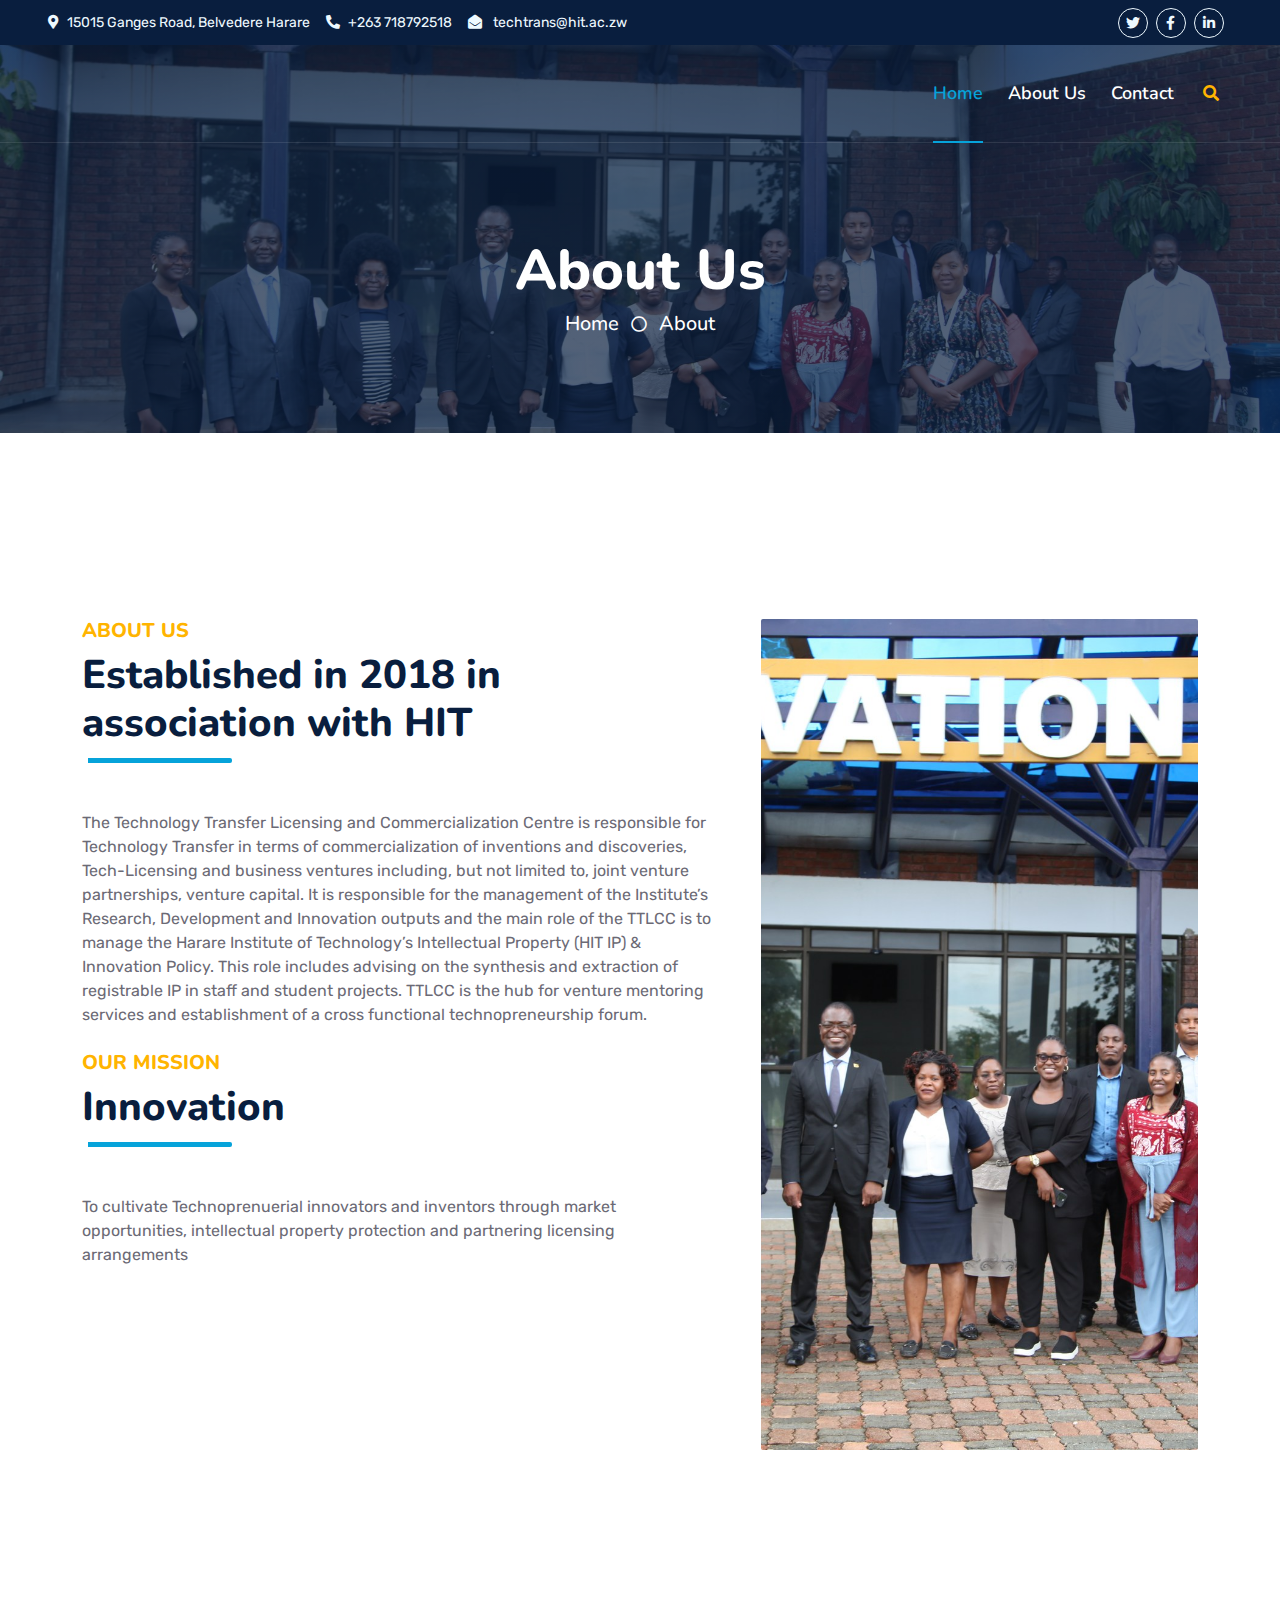
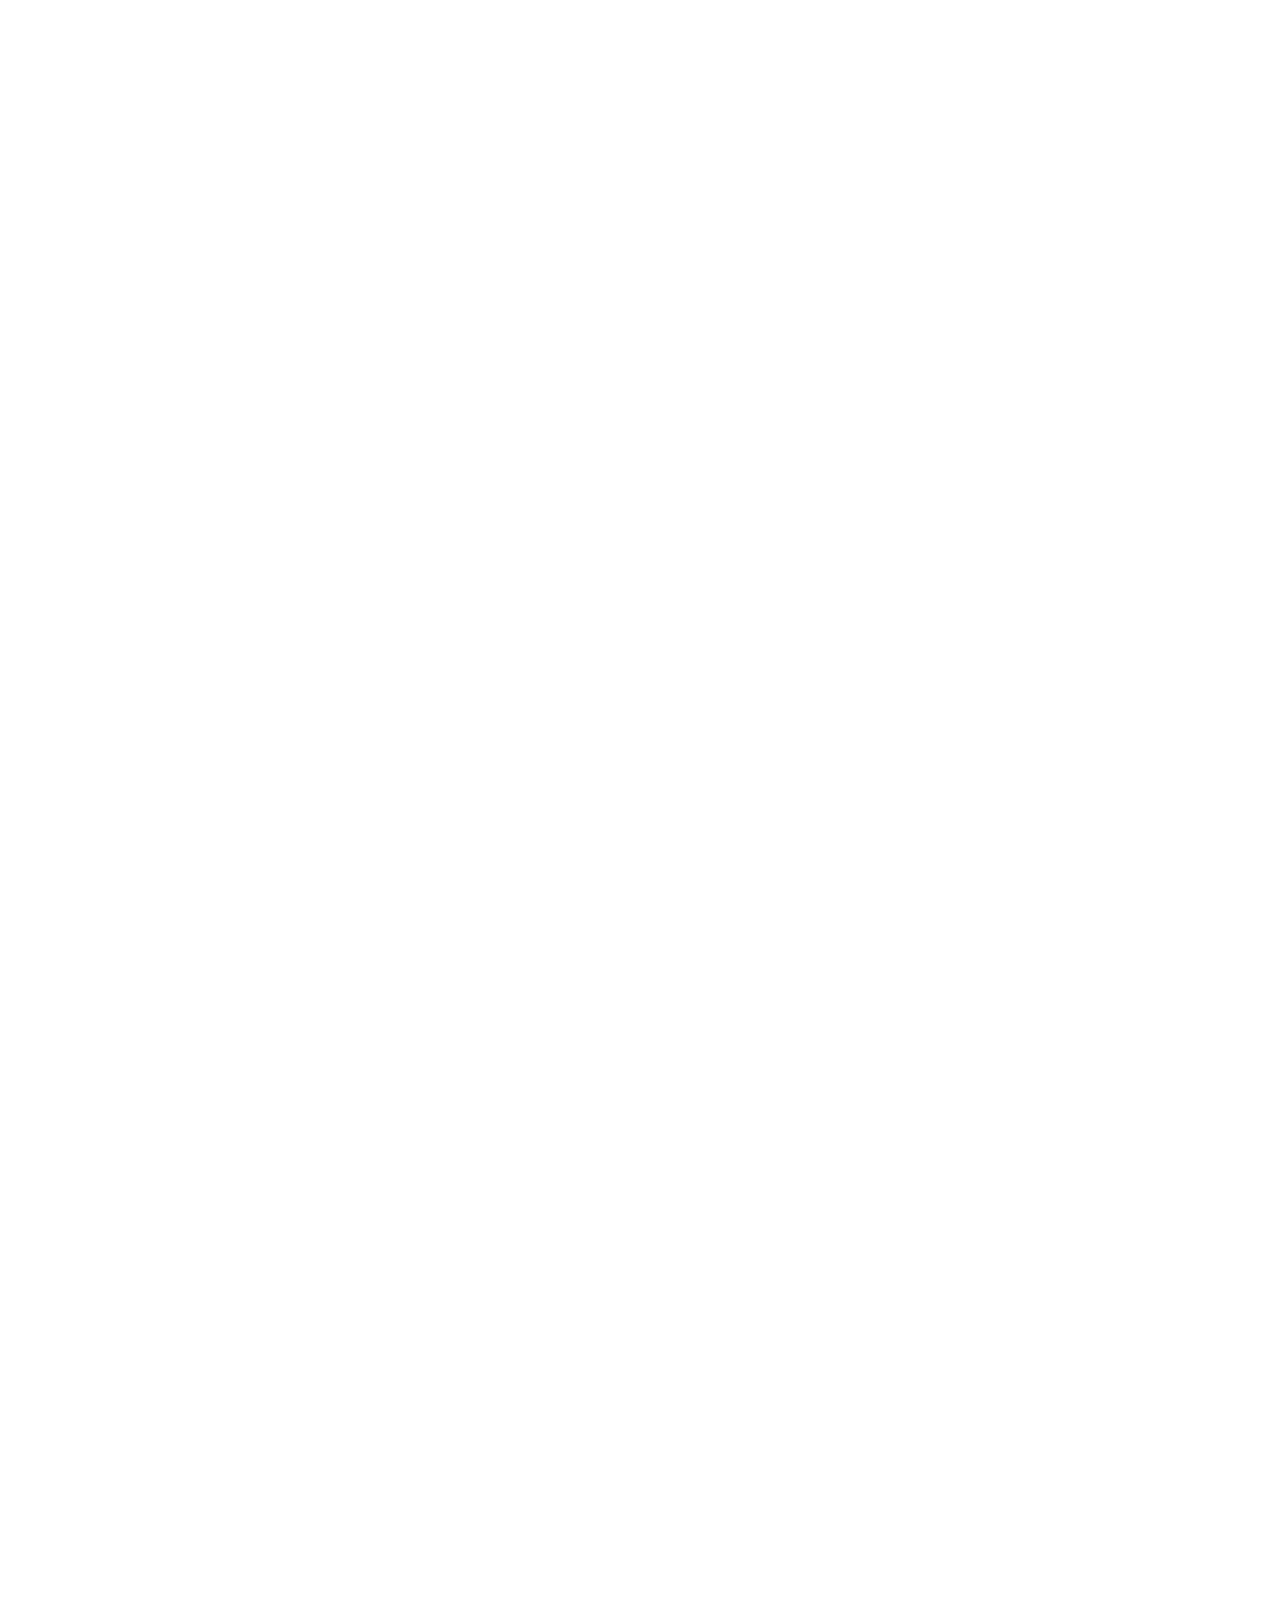
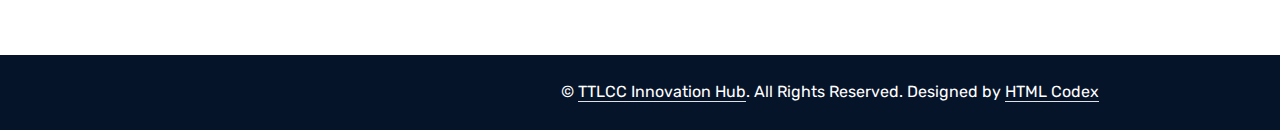
<file: about.html>
<!DOCTYPE html>
<html lang="en">

<head>
    <meta charset="utf-8">
    <title>TTLCC || About</title>
    <meta content="width=device-width, initial-scale=1.0" name="viewport">
    <meta content="Free HTML Templates" name="keywords">
    <meta content="Free HTML Templates" name="description">

    <!-- Favicon -->
    <link href="img/vendor-6.png" rel="icon">

    <!-- Google Web Fonts -->
    <link rel="preconnect" href="https://fonts.googleapis.com">
    <link rel="preconnect" href="https://fonts.gstatic.com" crossorigin>
    <link href="https://fonts.googleapis.com/css2?family=Nunito:wght@400;600;700;800&family=Rubik:wght@400;500;600;700&display=swap" rel="stylesheet">

    <!-- Icon Font Stylesheet -->
    <link href="https://cdnjs.cloudflare.com/ajax/libs/font-awesome/5.10.0/css/all.min.css" rel="stylesheet">
    <link href="https://cdn.jsdelivr.net/npm/bootstrap-icons@1.4.1/font/bootstrap-icons.css" rel="stylesheet">

    <!-- Libraries Stylesheet -->
    <link href="lib/owlcarousel/assets/owl.carousel.min.css" rel="stylesheet">
    <link href="lib/animate/animate.min.css" rel="stylesheet">

    <!-- Customized Bootstrap Stylesheet -->
    <link href="css/bootstrap.min.css" rel="stylesheet">

    <!-- Template Stylesheet -->
    <link href="css/style.css" rel="stylesheet">
</head>

<body>
    <!-- Spinner Start -->
    <div id="spinner" class="show bg-white position-fixed translate-middle w-100 vh-100 top-50 start-50 d-flex align-items-center justify-content-center">
        <div class="spinner"></div>
    </div>
    <!-- Spinner End -->


    <!-- Topbar Start -->
<div class="container-fluid bg-dark px-5 d-none d-lg-block">
        <div class="row gx-0">
            <div class="col-lg-8 text-center text-lg-start mb-2 mb-lg-0">
                <div class="d-inline-flex align-items-center" style="height: 45px;">
                    <small class="me-3 text-light"><i class="fa fa-map-marker-alt me-2"></i>15015 Ganges Road, Belvedere Harare</small>
                    <small class="me-3 text-light"><i class="fa fa-phone-alt me-2"></i>+263 718792518</small>
                    <small class="text-light"><i class="fa fa-envelope-open me-2"></i> techtrans@hit.ac.zw</small>
                </div>
            </div>
            <div class="col-lg-4 text-center text-lg-end">
                <div class="d-inline-flex align-items-center" style="height: 45px;">
                    <a class="btn btn-sm btn-outline-light btn-sm-square rounded-circle me-2" href="https://twitter.com/TechTransHIT"><i class="fab fa-twitter fw-normal"></i></a>
                    <a class="btn btn-sm btn-outline-light btn-sm-square rounded-circle me-2" href="https://www.facebook.com/TechTransHIT/"><i class="fab fa-facebook-f fw-normal"></i></a>
                    <a class="btn btn-sm btn-outline-light btn-sm-square rounded-circle me-2" href="https://www.linkedin.com/in/ttlcc-hit-a834a3241/?originalSubdomain=zw"><i class="fab fa-linkedin-in fw-normal"></i></a>
      
                </div>
            </div>
        </div>
    </div>
    <!-- Topbar End -->


    <!-- Navbar & Carousel Start -->
    <div class="container-fluid position-relative p-0">
        <nav class="navbar navbar-expand-lg navbar-dark px-5 py-3 py-lg-0">
            <a href="index.html" class="navbar-brand p-0">
               <!--- <h1 class="m-0"><i class="fa fa-user-tie me-2"></i>TTLCC</h1>----->
            </a>
            <button class="navbar-toggler" type="button" data-bs-toggle="collapse" data-bs-target="#navbarCollapse">
                <span class="fa fa-bars"></span>
            </button>
            <div class="collapse navbar-collapse" id="navbarCollapse">
                <div class="navbar-nav ms-auto py-0">
                    <a href="index.html" class="nav-item nav-link active">Home</a>
                    <a href="about.html" class="nav-item nav-link">About Us</a>
                    
                    <a href="contact.html" class="nav-item nav-link">Contact</a>
                </div>
                <butaton type="button" class="btn text-primary ms-3" data-bs-toggle="modal" data-bs-target="#searchModal"><i class="fa fa-search"></i></butaton>
         
            </div>
        </nav>
        <div class="container-fluid bg-primary py-5 bg-header" style="margin-bottom: 90px;">
            <div class="row py-5">
                <div class="col-12 pt-lg-5 mt-lg-5 text-center">
                    <h1 class="display-4 text-white animated zoomIn">About Us</h1>
                    <a href="" class="h5 text-white">Home</a>
                    <i class="far fa-circle text-white px-2"></i>
                    <a href="" class="h5 text-white">About</a>
                </div>
            </div>
        </div>
    </div>
    <!-- Navbar End -->


    <!-- Full Screen Search Start -->
    <div class="modal fade" id="searchModal" tabindex="-1">
        <div class="modal-dialog modal-fullscreen">
            <div class="modal-content" style="background: rgba(9, 30, 62, .7);">
                <div class="modal-header border-0">
                    <button type="button" class="btn bg-white btn-close" data-bs-dismiss="modal" aria-label="Close"></button>
                </div>
                <div class="modal-body d-flex align-items-center justify-content-center">
                    <div class="input-group" style="max-width: 600px;">
                        <input type="text" class="form-control bg-transparent border-primary p-3" placeholder="Type search keyword">
                        <button class="btn btn-primary px-4"><i class="bi bi-search"></i></button>
                    </div>
                </div>
            </div>
        </div>
    </div>
    <!-- Full Screen Search End -->


    <!-- About Start -->
    <div class="container-fluid py-5 wow fadeInUp" data-wow-delay="0.1s" id="about">
        <div class="container py-5">
            <div class="row g-5">
                <div class="col-lg-7">
                    <div class="section-title position-relative pb-3 mb-5">
                        <h5 class="fw-bold text-primary text-uppercase">About Us</h5>
                        <h1 class="mb-0">Established in 2018 in association with HIT</h1>
                    </div>
                    <p class="mb-4">The Technology Transfer Licensing and Commercialization Centre is responsible for Technology Transfer in terms of commercialization of inventions and discoveries, Tech-Licensing and business ventures including, but not limited to, joint venture partnerships, venture capital. It is responsible for the management of the Institute’s Research, Development and Innovation outputs and the main role of the TTLCC is to manage the Harare Institute of Technology’s Intellectual Property (HIT IP) & Innovation Policy. This role includes advising on the synthesis and extraction of registrable IP in staff and student projects. TTLCC is the hub for venture mentoring services and establishment of a cross functional technopreneurship forum.</p>
                    <div class="section-title position-relative pb-3 mb-5">
                        <h5 class="fw-bold text-primary text-uppercase">Our Mission</h5>
                        <h1 class="mb-0">Innovation</h1>
                    </div>
                    <p class="mb-4">
To cultivate Technoprenuerial innovators and inventors through market opportunities, intellectual property protection and partnering licensing arrangements</p>  <div class="d-flex align-items-center mb-4 wow fadeIn" data-wow-delay="0.6s">
                        <div class="bg-primary d-flex align-items-center justify-content-center rounded" style="width: 60px; height: 60px;">
                            <i class="fa fa-phone-alt text-white"></i>
                        </div>
                        <div class="ps-4">
                            <h5 class="mb-2">Contact Us</h5>
                            <h4 class="text-primary mb-0">techtrans@hit.ac.zw</h4>
                        </div>
                    </div>
                    <a href="quote.html" class="btn btn-primary py-3 px-5 mt-3 wow zoomIn" data-wow-delay="0.9s"> Talk To Us</a>
                </div>
                <div class="col-lg-5" style="min-height: 500px;">
                    <div class="position-relative h-100">
                        <img class="position-absolute w-100 h-100 rounded wow zoomIn" data-wow-delay="0.9s" src="img/about.jpg" style="object-fit: cover;">
                    </div>
                </div>
            </div>
        </div>
    </div>
    <!-- About End -->


    <!-- Team Start -->
    <div class="container-fluid py-5 wow fadeInUp" data-wow-delay="0.1s" id="team">
        <div class="container py-5">
            <div class="section-title text-center position-relative pb-3 mb-5 mx-auto" style="max-width: 600px;">
                <h5 class="fw-bold text-primary text-uppercase">Team Leaders</h5>
                <h1 class="mb-0">Professional Staff Ready to Help Your Business</h1>
            </div>
            <div class="row g-5">
                <div class="col-lg-4 wow slideInUp" data-wow-delay="0.3s">
                    <div class="team-item bg-light rounded overflow-hidden">
                        <div class="team-img position-relative overflow-hidden">
                            <img class="img-fluid w-100" src="img/team-1.png" alt="">
                            <div class="team-social">
                                <a class="btn btn-lg btn-primary btn-lg-square rounded" href=""><i class="fab fa-twitter fw-normal"></i></a>
                                <a class="btn btn-lg btn-primary btn-lg-square rounded" href=""><i class="fab fa-facebook-f fw-normal"></i></a>
                                <a class="btn btn-lg btn-primary btn-lg-square rounded" href=""><i class="fab fa-instagram fw-normal"></i></a>
                                <a class="btn btn-lg btn-primary btn-lg-square rounded" href=""><i class="fab fa-linkedin-in fw-normal"></i></a>
                            </div>
                        </div>
                        <div class="text-center py-4">
                            <h4 class="text-primary">Eng L Masiyazi</h4>
                            <p class="text-uppercase m-0">Director</p>
                        </div>
                    </div>
                </div>
                <div class="col-lg-4 wow slideInUp" data-wow-delay="0.6s">
                    <div class="team-item bg-light rounded overflow-hidden">
                        <div class="team-img position-relative overflow-hidden">
                            <img class="img-fluid w-100" src="img/team-2.png" alt="">
                            <div class="team-social">
                                <a class="btn btn-lg btn-primary btn-lg-square rounded" href=""><i class="fab fa-twitter fw-normal"></i></a>
                                <a class="btn btn-lg btn-primary btn-lg-square rounded" href=""><i class="fab fa-facebook-f fw-normal"></i></a>
                                <a class="btn btn-lg btn-primary btn-lg-square rounded" href=""><i class="fab fa-instagram fw-normal"></i></a>
                                <a class="btn btn-lg btn-primary btn-lg-square rounded" href=""><i class="fab fa-linkedin-in fw-normal"></i></a>
                            </div>
                        </div>
                        <div class="text-center py-4">
                            <h4 class="text-primary">Mrs Chirumhanzi</h4>
                            <p class="text-uppercase m-0">Senior Technology Transfer Officer</p>
                        </div>
                    </div>
                </div>
                <div class="col-lg-4 wow slideInUp" data-wow-delay="0.9s">
                    <div class="team-item bg-light rounded overflow-hidden">
                        <div class="team-img position-relative overflow-hidden">
                            <img class="img-fluid w-100" src="img/team-3.png" alt="">
                            <div class="team-social">
                                <a class="btn btn-lg btn-primary btn-lg-square rounded" href=""><i class="fab fa-twitter fw-normal"></i></a>
                                <a class="btn btn-lg btn-primary btn-lg-square rounded" href=""><i class="fab fa-facebook-f fw-normal"></i></a>
                                <a class="btn btn-lg btn-primary btn-lg-square rounded" href=""><i class="fab fa-instagram fw-normal"></i></a>
                                <a class="btn btn-lg btn-primary btn-lg-square rounded" href=""><i class="fab fa-linkedin-in fw-normal"></i></a>
                            </div>
                        </div>
                        <div class="text-center py-4">
                            <h4 class="text-primary">Mrs Nyaude</h4>
                            <p class="text-uppercase m-0">Administration Officer</p>
                        </div>
                    </div>
                </div>
            </div>
        </div>
    </div>
    <!-- Team End -->


    <!-- Vendor Start -->
    <div class="container-fluid py-5 wow fadeInUp" data-wow-delay="0.1s">
        <div class="container py-5 mb-5">
            <div class="bg-white">
                <div class="owl-carousel vendor-carousel">
                    <img src="img/vendor-1.png" alt=" ggf">
                    <img src="img/vendor-2.png" alt="ttlc">
                    <img src="img/vendor-3.png" alt="lads africa">
                    <img src="img/vendor-4.jpg" alt="matsimba">
                    <img src="img/vendor-5.png" alt="meddes">
                    <img src="img/vendor-6.png" alt="sondar">
                    
                </div>
            </div>
        </div>
    </div>
    <!-- Vendor End -->
    

    <!-- Footer Start -->
     <div class="container-fluid bg-dark text-light mt-5 wow fadeInUp" data-wow-delay="0.1s">
        <div class="container">
            <div class="row gx-5">
                <div class="col-lg-4 col-md-6 footer-about">
                    <div class="d-flex flex-column align-items-center justify-content-center text-center h-100 bg-primary p-4">
                        <a href="index.html" class="navbar-brand">
                            <h1 class="m-0 text-white"> <img src="img/vendor-6.png"  alt="ttlcc logo" ></h1>
                        </a>
                        <p class="mt-3 mb-4"> Let our team take your innovations to the next level. Sign up for updates and promotions!</p>
                        <form action="">
                            <div class="input-group">
                                <input type="text" class="form-control border-white p-3" placeholder="Your Email">
                                <button class="btn btn-dark">Sign Up</button>
                            </div>
                        </form>
                    </div>
                </div>
                <div class="col-lg-8 col-md-6">
                    <div class="row gx-5">
                        <div class="col-lg-4 col-md-12 pt-5 mb-5">
                            <div class="section-title section-title-sm position-relative pb-3 mb-4">
                                <h3 class="text-light mb-0">Get In Touch</h3>
                            </div>
                            <div class="d-flex mb-2">
                                <i class="bi bi-geo-alt text-primary me-2"></i>
                                <p class="mb-0">15015 Ganges Road, Belvedere Harare</p>
                            </div>
                            <div class="d-flex mb-2">
                                <i class="bi bi-envelope-open text-primary me-2"></i>
                                <p class="mb-0">techtrans@hit.ac.zw</p>
                            </div>
                            <div class="d-flex mb-2">
                                <i class="bi bi-telephone text-primary me-2"></i>
                                <p class="mb-0">+263 718792518</p>
                            </div>
                            <div class="d-flex mt-4">
                                                  <a class="btn btn-sm btn-outline-light btn-sm-square rounded-circle me-2" href="https://twitter.com/TechTransHIT"><i class="fab fa-twitter fw-normal"></i></a>
                    <a class="btn btn-sm btn-outline-light btn-sm-square rounded-circle me-2" href="https://www.facebook.com/TechTransHIT/"><i class="fab fa-facebook-f fw-normal"></i></a>
                    <a class="btn btn-sm btn-outline-light btn-sm-square rounded-circle me-2" href="https://www.linkedin.com/in/ttlcc-hit-a834a3241/?originalSubdomain=zw"><i class="fab fa-linkedin-in fw-normal"></i></a>
                   
                            </div>
                        </div>
                        <div class="col-lg-4 col-md-12 pt-0 pt-lg-5 mb-5">
                            <div class="section-title section-title-sm position-relative pb-3 mb-4">
                                <h3 class="text-light mb-0">Quick Links</h3>
                            </div>
                            <div class="link-animated d-flex flex-column justify-content-start">
                                <a class="text-light mb-2" href="index.html"><i class="bi bi-arrow-right text-primary me-2"></i>Home</a>
                                <a class="text-light mb-2" href="about.html"><i class="bi bi-arrow-right text-primary me-2"></i>About Us</a>
    
                                <a class="text-light" href="contact.html"><i class="bi bi-arrow-right text-primary me-2"></i>Contact Us</a>
                            </div>
                        </div>
                        <div class="col-lg-4 col-md-12 pt-0 pt-lg-5 mb-5">
                            <div class="section-title section-title-sm position-relative pb-3 mb-4">
                                <h3 class="text-light mb-0">Popular Links</h3>
                            </div>
                            <div class="link-animated d-flex flex-column justify-content-start">
                               
                                <a class="text-light mb-2" href="about.html"><i class="bi bi-arrow-right text-primary me-2"></i>About Us</a>
                           
                                <a class="text-light" href="contact.html"><i class="bi bi-arrow-right text-primary me-2"></i>Contact Us</a>
                            </div>
                        </div>
                    </div>
                </div>
            </div>
        </div>
    </div>
    <div class="container-fluid text-white" style="background: #061429;">
        <div class="container text-center">
            <div class="row justify-content-end">
                <div class="col-lg-8 col-md-6">
                    <div class="d-flex align-items-center justify-content-center" style="height: 75px;">
                        <p class="mb-0">&copy; <a class="text-white border-bottom" href="#">TTLCC Innovation Hub</a>. All Rights Reserved. 
                        
                        <!--/*** This template is free as long as you keep the footer author’s credit link/attribution link/backlink. If you'd like to use the template without the footer author’s credit link/attribution link/backlink, you can purchase the Credit Removal License from "https://htmlcodex.com/credit-removal". Thank you for your support. ***/-->
                        Designed by <a class="text-white border-bottom" href="https://htmlcodex.com">HTML Codex</a></p>
                    </div>
                </div>
            </div>
        </div>
    </div>
    <!-- Footer End -->


    <!-- Back to Top -->
    <a href="#" class="btn btn-lg btn-primary btn-lg-square rounded back-to-top"><i class="bi bi-arrow-up"></i></a>


    <!-- JavaScript Libraries -->
    <script src="https://code.jquery.com/jquery-3.4.1.min.js"></script>
    <script src="https://cdn.jsdelivr.net/npm/bootstrap@5.0.0/dist/js/bootstrap.bundle.min.js"></script>
    <script src="lib/wow/wow.min.js"></script>
    <script src="lib/easing/easing.min.js"></script>
    <script src="lib/waypoints/waypoints.min.js"></script>
    <script src="lib/counterup/counterup.min.js"></script>
    <script src="lib/owlcarousel/owl.carousel.min.js"></script>

    <!-- Template Javascript -->
    <script src="js/main.js"></script>
</body>

</html>
</file>
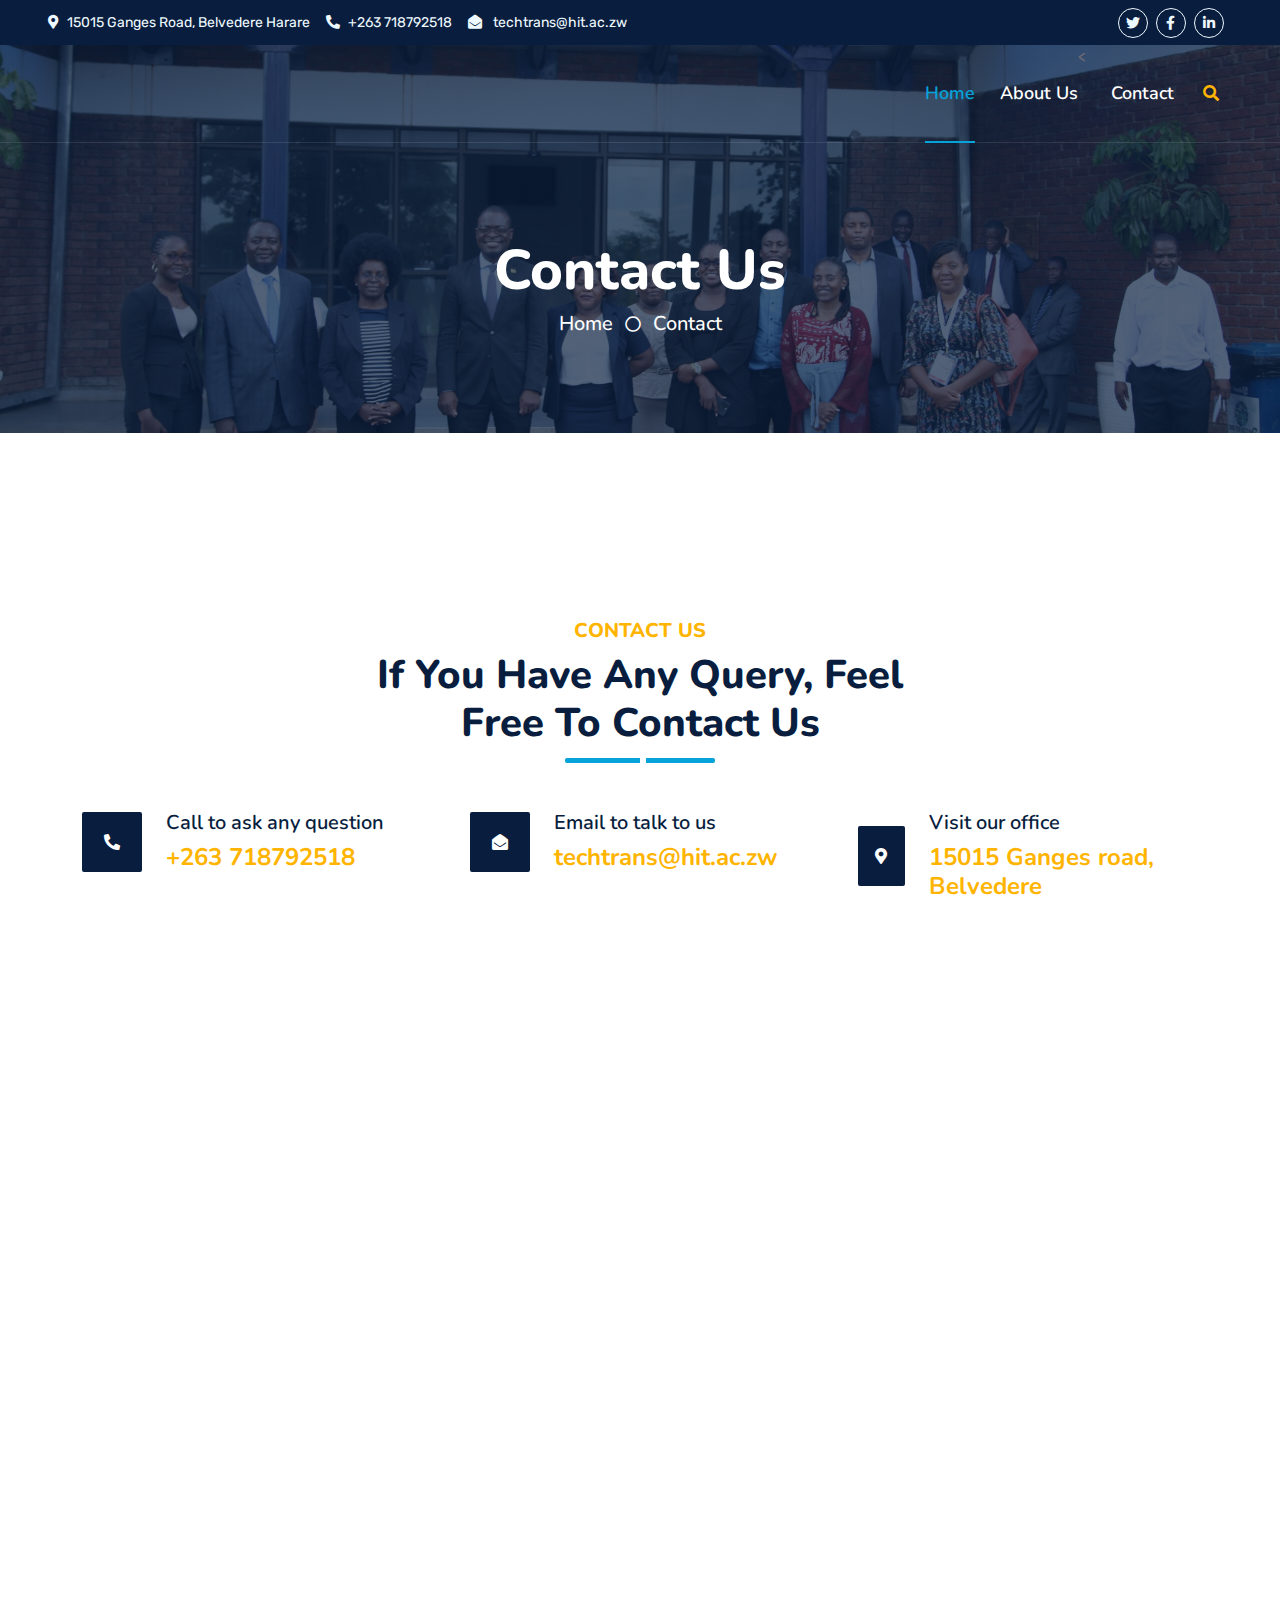
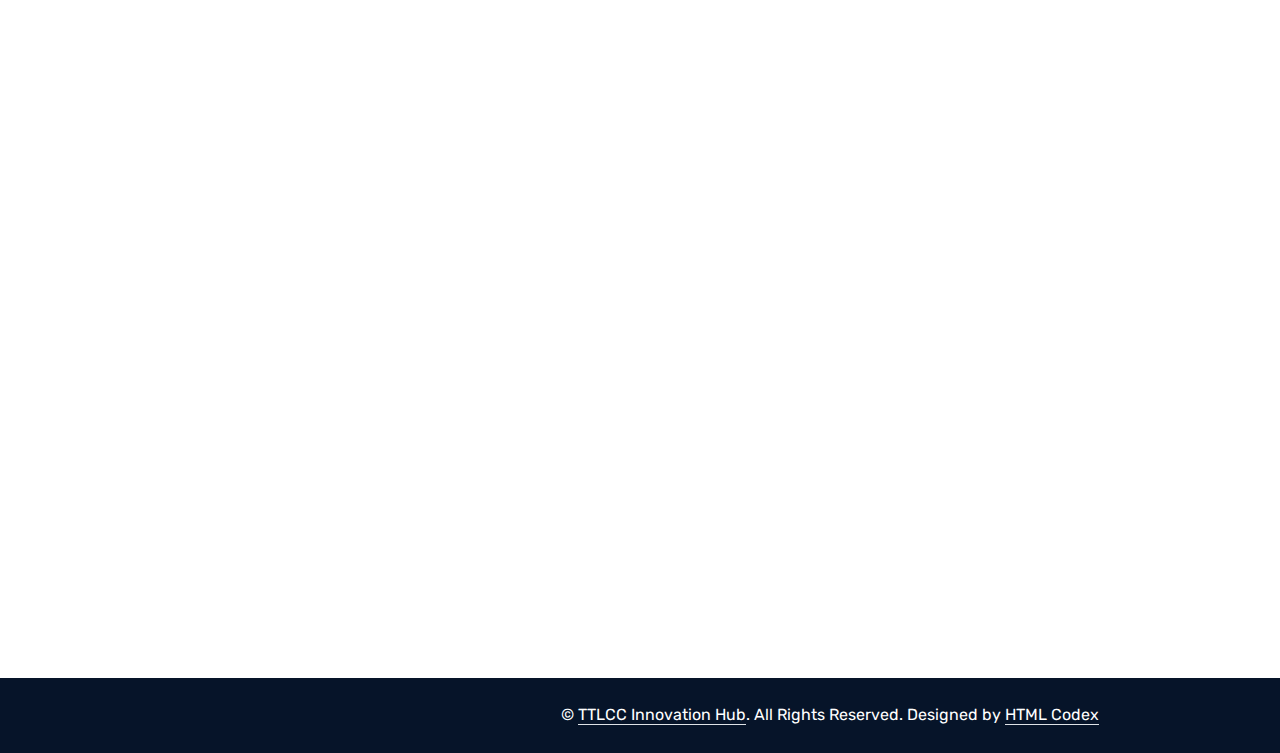
<file: contact.html>
<!DOCTYPE html>
<html lang="en">

<head>
    <meta charset="utf-8">
    <title>TTLCC || contact</title>
    <meta content="width=device-width, initial-scale=1.0" name="viewport">
    <meta content="Free HTML Templates" name="keywords">
    <meta content="Free HTML Templates" name="description">

    <!-- Favicon -->
    <link href="img/vendor-6.png" rel="icon">

    <!-- Google Web Fonts -->
    <link rel="preconnect" href="https://fonts.googleapis.com">
    <link rel="preconnect" href="https://fonts.gstatic.com" crossorigin>
    <link href="https://fonts.googleapis.com/css2?family=Nunito:wght@400;600;700;800&family=Rubik:wght@400;500;600;700&display=swap" rel="stylesheet">

    <!-- Icon Font Stylesheet -->
    <link href="https://cdnjs.cloudflare.com/ajax/libs/font-awesome/5.10.0/css/all.min.css" rel="stylesheet">
    <link href="https://cdn.jsdelivr.net/npm/bootstrap-icons@1.4.1/font/bootstrap-icons.css" rel="stylesheet">

    <!-- Libraries Stylesheet -->
    <link href="lib/owlcarousel/assets/owl.carousel.min.css" rel="stylesheet">
    <link href="lib/animate/animate.min.css" rel="stylesheet">

    <!-- Customized Bootstrap Stylesheet -->
    <link href="css/bootstrap.min.css" rel="stylesheet">

    <!-- Template Stylesheet -->
    <link href="css/style.css" rel="stylesheet">
</head>

<body>
    <!-- Spinner Start -->
    <div id="spinner" class="show bg-white position-fixed translate-middle w-100 vh-100 top-50 start-50 d-flex align-items-center justify-content-center">
        <div class="spinner"></div>
    </div>
    <!-- Spinner End -->


    <!-- Topbar Start -->
<div class="container-fluid bg-dark px-5 d-none d-lg-block">
        <div class="row gx-0">
            <div class="col-lg-8 text-center text-lg-start mb-2 mb-lg-0">
                <div class="d-inline-flex align-items-center" style="height: 45px;">
                    <small class="me-3 text-light"><i class="fa fa-map-marker-alt me-2"></i>15015 Ganges Road, Belvedere Harare</small>
                    <small class="me-3 text-light"><i class="fa fa-phone-alt me-2"></i>+263 718792518</small>
                    <small class="text-light"><i class="fa fa-envelope-open me-2"></i> techtrans@hit.ac.zw</small>
                </div>
            </div>
            <div class="col-lg-4 text-center text-lg-end">
                <div class="d-inline-flex align-items-center" style="height: 45px;">
                    <a class="btn btn-sm btn-outline-light btn-sm-square rounded-circle me-2" href="https://twitter.com/TechTransHIT"><i class="fab fa-twitter fw-normal"></i></a>
                    <a class="btn btn-sm btn-outline-light btn-sm-square rounded-circle me-2" href="https://www.facebook.com/TechTransHIT/"><i class="fab fa-facebook-f fw-normal"></i></a>
                    <a class="btn btn-sm btn-outline-light btn-sm-square rounded-circle me-2" href="https://www.linkedin.com/in/ttlcc-hit-a834a3241/?originalSubdomain=zw"><i class="fab fa-linkedin-in fw-normal"></i></a>
      
                </div>
            </div>
        </div>
    </div>
    <!-- Topbar End -->


    <!-- Navbar & Carousel Start -->
    <div class="container-fluid position-relative p-0">
        <nav class="navbar navbar-expand-lg navbar-dark px-5 py-3 py-lg-0">
            <a href="index.html" class="navbar-brand p-0">
               <!--- <h1 class="m-0"><i class="fa fa-user-tie me-2"></i>TTLCC</h1>----->
            </a>
            <button class="navbar-toggler" type="button" data-bs-toggle="collapse" data-bs-target="#navbarCollapse">
                <span class="fa fa-bars"></span>
            </button>
            <div class="collapse navbar-collapse" id="navbarCollapse">
                <div class="navbar-nav ms-auto py-0">
                    <a href="index.html" class="nav-item nav-link active">Home</a>
                    <a href="about.html" class="nav-item nav-link">About Us</a>
                    <
                    <a href="contact.html" class="nav-item nav-link">Contact</a>
                </div>
                <butaton type="button" class="btn text-primary ms-3" data-bs-toggle="modal" data-bs-target="#searchModal"><i class="fa fa-search"></i></butaton>
             
            </div>
        </nav>
        <div class="container-fluid bg-primary py-5 bg-header" style="margin-bottom: 90px;">
            <div class="row py-5">
                <div class="col-12 pt-lg-5 mt-lg-5 text-center">
                    <h1 class="display-4 text-white animated zoomIn">Contact Us</h1>
                    <a href="" class="h5 text-white">Home</a>
                    <i class="far fa-circle text-white px-2"></i>
                    <a href="" class="h5 text-white">Contact</a>
                </div>
            </div>
        </div>
    </div>
    <!-- Navbar End -->


    <!-- Full Screen Search Start -->
    <div class="modal fade" id="searchModal" tabindex="-1">
        <div class="modal-dialog modal-fullscreen">
            <div class="modal-content" style="background: rgba(9, 30, 62, .7);">
                <div class="modal-header border-0">
                    <button type="button" class="btn bg-white btn-close" data-bs-dismiss="modal" aria-label="Close"></button>
                </div>
                <div class="modal-body d-flex align-items-center justify-content-center">
                    <div class="input-group" style="max-width: 600px;">
                        <input type="text" class="form-control bg-transparent border-primary p-3" placeholder="Type search keyword">
                        <button class="btn btn-primary px-4"><i class="bi bi-search"></i></button>
                    </div>
                </div>
            </div>
        </div>
    </div>
    <!-- Full Screen Search End -->


    <!-- Contact Start -->
    <div class="container-fluid py-5 wow fadeInUp" data-wow-delay="0.1s">
        <div class="container py-5">
            <div class="section-title text-center position-relative pb-3 mb-5 mx-auto" style="max-width: 600px;">
                <h5 class="fw-bold text-primary text-uppercase">Contact Us</h5>
                <h1 class="mb-0">If You Have Any Query, Feel Free To Contact Us</h1>
            </div>
            <div class="row g-5 mb-5">
                <div class="col-lg-4">
                    <div class="d-flex align-items-center wow fadeIn" data-wow-delay="0.1s">
                        <div class="bg-primary d-flex align-items-center justify-content-center rounded" style="width: 60px; height: 60px;">
                            <i class="fa fa-phone-alt text-white"></i>
                        </div>
                        <div class="ps-4">
                            <h5 class="mb-2">Call to ask any question</h5>
                            <h4 class="text-primary mb-0">+263 718792518</h4>
                        </div>
                    </div>
                </div>
                <div class="col-lg-4">
                    <div class="d-flex align-items-center wow fadeIn" data-wow-delay="0.4s">
                        <div class="bg-primary d-flex align-items-center justify-content-center rounded" style="width: 60px; height: 60px;">
                            <i class="fa fa-envelope-open text-white"></i>
                        </div>
                        <div class="ps-4">
                            <h5 class="mb-2">Email to talk to us</h5>
                            <h4 class="text-primary mb-0">techtrans@hit.ac.zw</h4>
                        </div>
                    </div>
                </div>
                <div class="col-lg-4">
                    <div class="d-flex align-items-center wow fadeIn" data-wow-delay="0.8s">
                        <div class="bg-primary d-flex align-items-center justify-content-center rounded" style="width: 60px; height: 60px;">
                            <i class="fa fa-map-marker-alt text-white"></i>
                        </div>
                        <div class="ps-4">
                            <h5 class="mb-2">Visit our office</h5>
                            <h4 class="text-primary mb-0">15015 Ganges road, Belvedere</h4>
                        </div>
                    </div>
                </div>
            </div>
            <div class="row g-5">
                <div class="col-lg-6 wow slideInUp" data-wow-delay="0.3s">
                    <form>
                        <div class="row g-3">
                            <div class="col-md-6">
                                <input type="text" class="form-control border-0 bg-light px-4" placeholder="Your Name" style="height: 55px;">
                            </div>
                            <div class="col-md-6">
                                <input type="email" class="form-control border-0 bg-light px-4" placeholder="Your Email" style="height: 55px;">
                            </div>
                            <div class="col-12">
                                <input type="text" class="form-control border-0 bg-light px-4" placeholder="Subject" style="height: 55px;">
                            </div>
                            <div class="col-12">
                                <textarea class="form-control border-0 bg-light px-4 py-3" rows="4" placeholder="Message"></textarea>
                            </div>
                            <div class="col-12">
                                <button class="btn btn-primary w-100 py-3" type="submit">Send Message</button>
                            </div>
                        </div>
                    </form>
                </div>
                <div class="col-lg-6 wow slideInUp" data-wow-delay="0.6s">


                        <iframe class="position-relative rounded w-100 h-100" src="https://www.google.com/maps/embed?pb=!1m18!1m12!1m3!1d1898.990681895918!2d31.006260738394854!3d-17.83950854253511!2m3!1f0!2f0!3f0!3m2!1i1024!2i768!4f13.1!3m3!1m2!1s0x1931a437ad96167b%3A0xe91b065f2baed9ba!2sHarare%20Institute%20of%20Technology%20(HIT).!5e0!3m2!1sen!2szw!4v1693562509183!5m2!1sen!2szw" frameborder="0" style="min-height: 350px; border:0;" allowfullscreen="" aria-hidden="false"
                        tabindex="0"></iframe>
                </div>
            </div>
        </div>
    </div>
    <!-- Contact End -->


    <!-- Vendor Start -->
    <div class="container-fluid py-5 wow fadeInUp" data-wow-delay="0.1s">
        <div class="container py-5 mb-5">
            <div class="bg-white">
                <div class="owl-carousel vendor-carousel">
                    <img src="img/vendor-1.png" alt=" ggf">
                    <img src="img/vendor-2.png" alt="ttlc">
                    <img src="img/vendor-3.png" alt="lads africa">
                    <img src="img/vendor-4.jpg" alt="matsimba">
                    <img src="img/vendor-5.png" alt="meddes">
                    <img src="img/vendor-6.png" alt="sondar">
                    
                </div>
            </div>
        </div>
    </div>
    <!-- Vendor End -->
    

    <!-- Footer Start -->
    <div class="container-fluid bg-dark text-light mt-5 wow fadeInUp" data-wow-delay="0.1s">
        <div class="container">
            <div class="row gx-5">
                <div class="col-lg-4 col-md-6 footer-about">
                    <div class="d-flex flex-column align-items-center justify-content-center text-center h-100 bg-primary p-4">
                        <a href="index.html" class="navbar-brand">
                            <h1 class="m-0 text-white"> <img src="img/vendor-6.png"  alt="ttlcc logo" ></h1>
                        </a>
                        <p class="mt-3 mb-4"> Let our team take your innovations to the next level! Sign up for our free newsletter.</p>
                        <form action="">
                            <div class="input-group">
                                <input type="text" class="form-control border-white p-3" placeholder="Your Email">
                                <button class="btn btn-dark">Sign Up</button>
                            </div>
                        </form>
                    </div>
                </div>
                <div class="col-lg-8 col-md-6">
                    <div class="row gx-5">
                        <div class="col-lg-4 col-md-12 pt-5 mb-5">
                            <div class="section-title section-title-sm position-relative pb-3 mb-4">
                                <h3 class="text-light mb-0">Get In Touch</h3>
                            </div>
                            <div class="d-flex mb-2">
                                <i class="bi bi-geo-alt text-primary me-2"></i>
                                <p class="mb-0">15015 Ganges Road, Belvedere Harare</p>
                            </div>
                            <div class="d-flex mb-2">
                                <i class="bi bi-envelope-open text-primary me-2"></i>
                                <p class="mb-0">techtrans@hit.ac.zw</p>
                            </div>
                            <div class="d-flex mb-2">
                                <i class="bi bi-telephone text-primary me-2"></i>
                                <p class="mb-0">+263 718792518</p>
                            </div>
                            <div class="d-flex mt-4">
                              <a class="btn btn-sm btn-outline-light btn-sm-square rounded-circle me-2" href="https://twitter.com/TechTransHIT"><i class="fab fa-twitter fw-normal"></i></a>
                    <a class="btn btn-sm btn-outline-light btn-sm-square rounded-circle me-2" href="https://www.facebook.com/TechTransHIT/"><i class="fab fa-facebook-f fw-normal"></i></a>
                    <a class="btn btn-sm btn-outline-light btn-sm-square rounded-circle me-2" href="https://www.linkedin.com/in/ttlcc-hit-a834a3241/?originalSubdomain=zw"><i class="fab fa-linkedin-in fw-normal"></i></a>

                            </div>
                        </div>
                        <div class="col-lg-4 col-md-12 pt-0 pt-lg-5 mb-5">
                            <div class="section-title section-title-sm position-relative pb-3 mb-4">
                                <h3 class="text-light mb-0">Quick Links</h3>
                            </div>
                            <div class="link-animated d-flex flex-column justify-content-start">
                                <a class="text-light mb-2" href="index.html"><i class="bi bi-arrow-right text-primary me-2"></i>Home</a>
                                <a class="text-light mb-2" href="about.html"><i class="bi bi-arrow-right text-primary me-2"></i>About Us</a>
                          
                                <a class="text-light" href="contact.html"><i class="bi bi-arrow-right text-primary me-2"></i>Contact Us</a>
                            </div>
                        </div>
                        <div class="col-lg-4 col-md-12 pt-0 pt-lg-5 mb-5">
                            <div class="section-title section-title-sm position-relative pb-3 mb-4">
                                <h3 class="text-light mb-0">Popular Links</h3>
                            </div>
                            <div class="link-animated d-flex flex-column justify-content-start">
                               
                                <a class="text-light mb-2" href="about.html"><i class="bi bi-arrow-right text-primary me-2"></i>About Us</a>
                                <a class="text-light" href="contact.html"><i class="bi bi-arrow-right text-primary me-2"></i>Contact Us</a>
                            </div>
                        </div>
                    </div>
                </div>
            </div>
        </div>
    </div>
    <div class="container-fluid text-white" style="background: #061429;">
        <div class="container text-center">
            <div class="row justify-content-end">
                <div class="col-lg-8 col-md-6">
                    <div class="d-flex align-items-center justify-content-center" style="height: 75px;">
                        <p class="mb-0">&copy; <a class="text-white border-bottom" href="#">TTLCC Innovation Hub</a>. All Rights Reserved. 
                        
                        <!--/*** This template is free as long as you keep the footer author’s credit link/attribution link/backlink. If you'd like to use the template without the footer author’s credit link/attribution link/backlink, you can purchase the Credit Removal License from "https://htmlcodex.com/credit-removal". Thank you for your support. ***/-->
                        Designed by <a class="text-white border-bottom" href="https://htmlcodex.com">HTML Codex</a></p>
                    </div>
                </div>
            </div>
        </div>
    </div>
    <!-- Footer End -->


    <!-- Back to Top -->
    <a href="#" class="btn btn-lg btn-primary btn-lg-square rounded back-to-top"><i class="bi bi-arrow-up"></i></a>


    <!-- JavaScript Libraries -->
    <script src="https://code.jquery.com/jquery-3.4.1.min.js"></script>
    <script src="https://cdn.jsdelivr.net/npm/bootstrap@5.0.0/dist/js/bootstrap.bundle.min.js"></script>
    <script src="lib/wow/wow.min.js"></script>
    <script src="lib/easing/easing.min.js"></script>
    <script src="lib/waypoints/waypoints.min.js"></script>
    <script src="lib/counterup/counterup.min.js"></script>
    <script src="lib/owlcarousel/owl.carousel.min.js"></script>

    <!-- Template Javascript -->
    <script src="js/main.js"></script>
</body>

</html>
</file>
<file: css/style.css>
/********** Template CSS **********/
:root {
    --primary: #06A3DA;
    --secondary: #34AD54;
    --light: #EEF9FF;
    --dark: #091E3E;
}
*{
    scroll-behavior: smooth;
}
/*form...........................................................*/

/*events.................................................................................................*/
.slider{
    position: relative;
    width: 200px;
    height: 200px;

    transform-style: preserve-3d;
    animation: rotate 30s linear infinite;
}
.pa{
     padding: 10%;
}
@keyframes rotate{
    0% {
        transform: perspective(1000px) rotateY(0deg);
    }
    100% {
        transform: perspective(1000px) rotateY(360deg);
    }

}

.slider span{
    position: absolute;
     padding: 10%;
    top: 0;
    left: 0;
    width: 100%;
    height: 100%;
    transform-origin: center;
    transform-style: preserve-3d;
    transform: rotateY(calc(var(--i)*45deg)) translateZ(350px);
}

.slider span img {
    position: absolute;
    top: 0;
    left: 0;
    width: 100%;
    height: 100%;
    border-radius: 100px;
    object-fit: cover;
    transition: 2s;
}
.slider span:hover img {
    transform: translateY(-50px) scale(1.3);
}
/*** Spinner ***/
.spinner {
    width: 40px;
    height: 40px;
    background: var(--primary);
    margin: 100px auto;
    -webkit-animation: sk-rotateplane 1.2s infinite ease-in-out;
    animation: sk-rotateplane 1.2s infinite ease-in-out;
}

@-webkit-keyframes sk-rotateplane {
    0% {
        -webkit-transform: perspective(120px)
    }
    50% {
        -webkit-transform: perspective(120px) rotateY(180deg)
    }
    100% {
        -webkit-transform: perspective(120px) rotateY(180deg) rotateX(180deg)
    }
}

@keyframes sk-rotateplane {
    0% {
        transform: perspective(120px) rotateX(0deg) rotateY(0deg);
        -webkit-transform: perspective(120px) rotateX(0deg) rotateY(0deg)
    }
    50% {
        transform: perspective(120px) rotateX(-180.1deg) rotateY(0deg);
        -webkit-transform: perspective(120px) rotateX(-180.1deg) rotateY(0deg)
    }
    100% {
        transform: perspective(120px) rotateX(-180deg) rotateY(-179.9deg);
        -webkit-transform: perspective(120px) rotateX(-180deg) rotateY(-179.9deg);
    }
}

#spinner {
    opacity: 0;
    visibility: hidden;
    transition: opacity .5s ease-out, visibility 0s linear .5s;
    z-index: 99999;
}

#spinner.show {
    transition: opacity .5s ease-out, visibility 0s linear 0s;
    visibility: visible;
    opacity: 1;
}


/*** Heading ***/
h1,
h2,
.fw-bold {
    font-weight: 800 !important;
}

h3,
h4,
.fw-semi-bold {
    font-weight: 700 !important;
}

h5,
h6,
.fw-medium {
    font-weight: 600 !important;
}


/*** Button ***/
.btn {
    font-family: 'Nunito', sans-serif;
    font-weight: 600;
    transition: .5s;
}

.btn-primary,
.btn-secondary {
    color: #FFFFFF;
    box-shadow: inset 0 0 0 50px transparent;
}

.btn-primary:hover {
   background: #FFB400;
   border-style: none;
}

.btn-secondary:hover {
    background: #FFB400;
   border-style: none;
}

.btn-square {
    width: 36px;
    height: 36px;
}

.btn-sm-square {
    width: 30px;
    height: 30px;
}

.btn-lg-square {
    width: 48px;
    height: 48px;
}

.btn-square,
.btn-sm-square,
.btn-lg-square {
    padding-left: 0;
    padding-right: 0;
    text-align: center;
}


/*** Navbar ***/
.navbar-dark .navbar-nav .nav-link {
    font-family: 'Nunito', sans-serif;
    position: relative;
    margin-left: 25px;
    padding: 35px 0;
    color: #FFFFFF;
    font-size: 18px;
    font-weight: 600;
    outline: none;
    transition: .5s;
}

.sticky-top.navbar-dark .navbar-nav .nav-link {
    padding: 20px 0;
    color: var(--dark);
}

.navbar-dark .navbar-nav .nav-link:hover,
.navbar-dark .navbar-nav .nav-link.active {
    color: var(--primary);
}

.navbar-dark .navbar-brand h1 {
    color: #FFFFFF;
}

.navbar-dark .navbar-toggler {
    color: var(--primary) !important;
    border-color: var(--primary) !important;
}

@media (max-width: 991.98px) {
    .sticky-top.navbar-dark {
        position: relative;
        background: #FFFFFF;
    }

    .navbar-dark .navbar-nav .nav-link,
    .navbar-dark .navbar-nav .nav-link.show,
    .sticky-top.navbar-dark .navbar-nav .nav-link {
        padding: 10px 0;
        color: var(--dark);
    }

    .navbar-dark .navbar-brand h1 {
        color: var(--primary);
    }
}

@media (min-width: 992px) {
    .navbar-dark {
        position: absolute;
        width: 100%;
        top: 0;
        left: 0;
        border-bottom: 1px solid rgba(256, 256, 256, .1);
        z-index: 999;
    }
    
    .sticky-top.navbar-dark {
        position: fixed;
        background: #FFFFFF;
    }

    .navbar-dark .navbar-nav .nav-link::before {
        position: absolute;
        content: "";
        width: 0;
        height: 2px;
        bottom: -1px;
        left: 50%;
        background: var(--primary);
        transition: .5s;
    }

    .navbar-dark .navbar-nav .nav-link:hover::before,
    .navbar-dark .navbar-nav .nav-link.active::before {
        width: 100%;
        left: 0;
    }

    .navbar-dark .navbar-nav .nav-link.nav-contact::before {
        display: none;
    }

    .sticky-top.navbar-dark .navbar-brand h1 {
        color: var(--primary);
    }
}


/*** Carousel ***/
.carousel-caption {
    top: 0;
    left: 0;
    right: 0;
    bottom: 0;
    background: rgba(9, 30, 62, .7);
    z-index: 1;
}

@media (max-width: 576px) {
    .carousel-caption h5 {
        font-size: 14px;
        font-weight: 500 !important;
    }

    .carousel-caption h1 {
        font-size: 30px;
        font-weight: 600 !important;
    }
}

.carousel-control-prev,
.carousel-control-next {
    width: 10%;
   
}

.carousel-control-prev-icon,
.carousel-control-next-icon {
    width: 3rem;
    height: 3rem;
}


/*** Section Title ***/
.section-title::before {
    position: absolute;
    content: "";
    width: 150px;
    height: 5px;
    left: 0;
    bottom: 0;
    background: var(--primary);
    border-radius: 2px;
}

.section-title.text-center::before {
    left: 50%;
    margin-left: -75px;
}

.section-title.section-title-sm::before {
    width: 90px;
    height: 3px;
}

.section-title::after {
    position: absolute;
    content: "";
    width: 6px;
    height: 5px;
    bottom: 0px;
    background: #FFFFFF;
    -webkit-animation: section-title-run 5s infinite linear;
    animation: section-title-run 5s infinite linear;
}

.section-title.section-title-sm::after {
    width: 4px;
    height: 3px;
}

.section-title.text-center::after {
    -webkit-animation: section-title-run-center 5s infinite linear;
    animation: section-title-run-center 5s infinite linear;
}

.section-title.section-title-sm::after {
    -webkit-animation: section-title-run-sm 5s infinite linear;
    animation: section-title-run-sm 5s infinite linear;
}

@-webkit-keyframes section-title-run {
    0% {left: 0; } 50% { left : 145px; } 100% { left: 0; }
}

@-webkit-keyframes section-title-run-center {
    0% { left: 50%; margin-left: -75px; } 50% { left : 50%; margin-left: 45px; } 100% { left: 50%; margin-left: -75px; }
}

@-webkit-keyframes section-title-run-sm {
    0% {left: 0; } 50% { left : 85px; } 100% { left: 0; }
}


/*** Service ***/
.service-item {
    position: relative;
    height: 300px;
    padding: 0 30px;
    transition: .5s;
}

.service-item .service-icon {
    margin-bottom: 30px;
    width: 60px;
    height: 60px;
    display: flex;
    align-items: center;
    justify-content: center;
    background: var(--primary);
    border-radius: 2px;
    transform: rotate(-45deg);
}

.service-item .service-icon i {
    transform: rotate(45deg);
}

.service-item a.btn {
    position: absolute;
    width: 60px;
    bottom: -48px;
    left: 50%;
    margin-left: -30px;
    opacity: 0;
}

.service-item:hover a.btn {
    bottom: -24px;
    opacity: 1;
}


/*** Testimonial ***/
.testimonial-carousel .owl-dots {
    margin-top: 15px;
    display: flex;
    align-items: flex-end;
    justify-content: center;
}

.testimonial-carousel .owl-dot {
    position: relative;
    display: inline-block;
    margin: 0 5px;
    width: 15px;
    height: 15px;
    background: #DDDDDD;
    border-radius: 2px;
    transition: .5s;
}

.testimonial-carousel .owl-dot.active {
    width: 30px;
    background: var(--primary);
}

.testimonial-carousel .owl-item.center {
    position: relative;
    z-index: 1;
}

.testimonial-carousel .owl-item .testimonial-item {
    transition: .5s;
}

.testimonial-carousel .owl-item.center .testimonial-item {
    background: #FFFFFF !important;
    box-shadow: 0 0 30px #DDDDDD;
}


/*** Team ***/
.team-item {
    transition: .5s;
}

.team-social {
    position: absolute;
    width: 100%;
    height: 100%;
    top: 0;
    left: 0;
    display: flex;
    align-items: center;
    justify-content: center;
    transition: .5s;
}

.team-social a.btn {
    position: relative;
    margin: 0 3px;
    margin-top: 100px;
    opacity: 0;
}

.team-item:hover {
    box-shadow: 0 0 30px #FFB400 ;
}

.team-item:hover .team-social {
    background: rgba(9, 30, 62, .7);
}

.team-item:hover .team-social a.btn:first-child {
    opacity: 1;
    margin-top: 0;
    transition: .3s 0s;
}

.team-item:hover .team-social a.btn:nth-child(2) {
    opacity: 1;
    margin-top: 0;
    transition: .3s .05s;
}

.team-item:hover .team-social a.btn:nth-child(3) {
    opacity: 1;
    margin-top: 0;
    transition: .3s .1s;
}

.team-item:hover .team-social a.btn:nth-child(4) {
    opacity: 1;
    margin-top: 0;
    transition: .3s .15s;
}

.team-item .team-img img,
.blog-item .blog-img img  {
    transition: .5s;
}

.team-item:hover .team-img img,
.blog-item:hover .blog-img img {
    transform: scale(1.15);
}


/*** Miscellaneous ***/
@media (min-width: 991.98px) {
    .facts {
        position: relative;
        margin-top: -75px;
        z-index: 1;
    }
}

.back-to-top {
    position: fixed;
    display: none;
    right: 45px;
    bottom: 45px;
    z-index: 99;
     background: #FFB400;
     border-style: none;
 
}

.bg-header {
    background: linear-gradient(rgba(9, 30, 62, .7), rgba(9, 30, 62, .7)), url(../img/carousel-1.jpg) center center no-repeat;
    background-size: cover;
}

.link-animated a {
    transition: .5s;
}

.link-animated a:hover {
    padding-left: 10px;
}

@media (min-width: 767.98px) {
    .footer-about {
        margin-bottom: -75px;
    }
}
</file>
